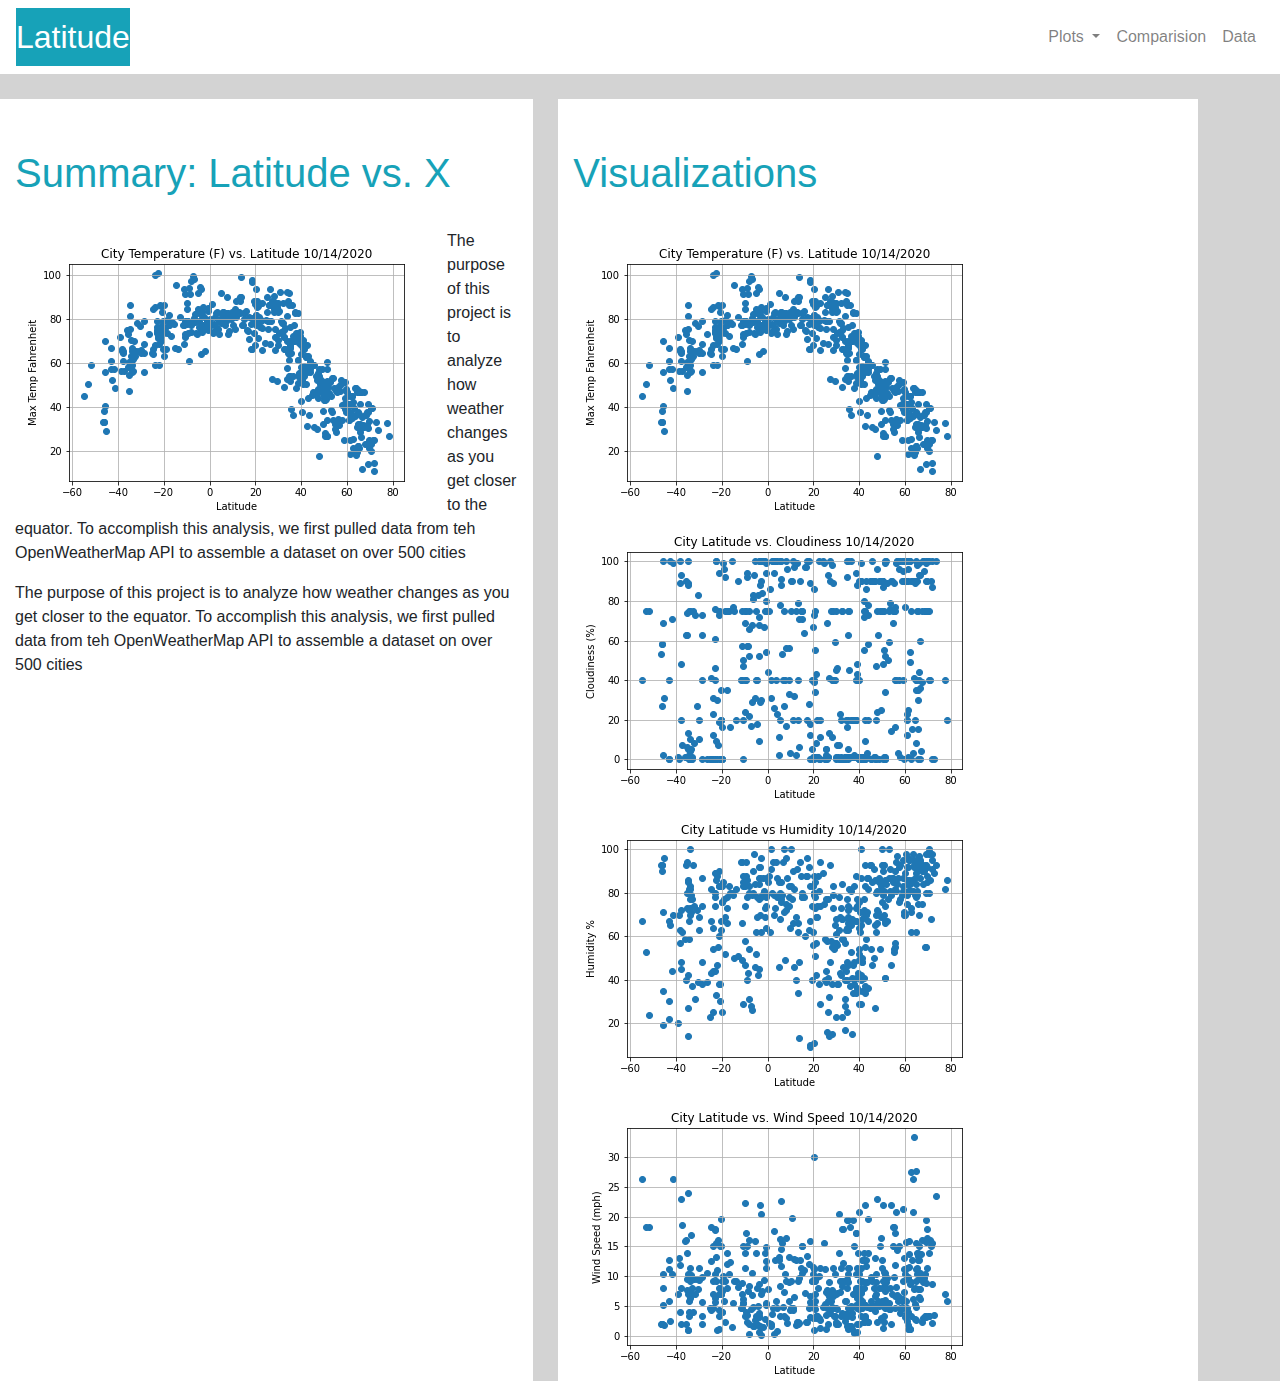
<file: index.html>
<!DOCTYPE html>
<html lang="en">

<head>
  <meta charset="UTF-8">
  <title>Web Challenge</title>
  <link rel="stylesheet" href="https://stackpath.bootstrapcdn.com/bootstrap/4.3.1/css/bootstrap.min.css" integrity="sha384-ggOyR0iXCbMQv3Xipma34MD+dH/1fQ784/j6cY/iJTQUOhcWr7x9JvoRxT2MZw1T" crossorigin="anonymous">
  <link rel="stylesheet" type="text/css" href="style.css">
</head>

<body>
  <nav class="navbar navbar-expand-lg navbar-light" id = "test999" >
    <a class="navbar-brand bg-info text-white" id = "test123" href="index.html">Latitude</a>
      <button  class="navbar-toggler border" type="button" data-toggle="collapse" data-target="#navbarSupportedContent" aria-controls="navbarSupportedContent" aria-expanded="false" aria-label="Toggle navigation">
        <span class="navbar-toggler-icon"></span>
      </button>

    <div class="collapse navbar-collapse" id="navbarSupportedContent">
      <ul class="navbar-nav ml-auto">
        <li class="nav-item dropdown">
          <a class="nav-link  pull-right dropdown-toggle" href="#" id="navbarDropdown" role="button" data-toggle="dropdown" aria-haspopup="true" aria-expanded="false">
            Plots
          </a>
          <div class="dropdown-menu " aria-labelledby="navbarDropdown">
             <a class="dropdown-item" href="MaxTemp.html">Max Temp</a>
             <a class="dropdown-item" href="humidity.html">Humidity</a>
             <a class="dropdown-item" href="cloudiness.html">Cloudiness</a>
             <a class="dropdown-item" href="windspeed.html">Windspeed</a>
           </div>
         </li>
        <li class="nav=item">
          <a class="nav-link" href="Comparison.html">Comparision</a>
        </li>
        <li class="nav-item">
          <a class="nav-link" href="data.html">Data</a>
        </li>
    
      
        
      </ul>
      <!--<ul class="navbar-nav mr-auto">
        <li class="nav-item active">
          <a class="nav-link" href="#">Comparision<span class="sr-only">(current)</span></a>
        </li> 
        <li class="nav-item">
          <a class="nav-link" href="#">Data</a>
        </li>
          <li class="nav-item dropdown">
           <a class="nav-link  pull-right dropdown-toggle" href="#" id="navbarDropdown" role="button" data-toggle="dropdown" aria-haspopup="true" aria-expanded="false">
             Plots
           </a>
           <div class="dropdown-menu " aria-labelledby="navbarDropdown">
              <a class="dropdown-item" href="#">Max Temp</a>
              <a class="dropdown-item" href="#">Humidity</a>
              <a class="dropdown-item" href="#">Cloudiness</a>
              <a class="dropdown-item" href="#">Windspeed</a>
            </div>
          </li>
        
      </ul>-->
     
    </div>
  </nav>
  <!--<nav id="sidebar" class="active">
    <h1>
      visualizations
    </h1>
    <ul class = "list-unstlyed components mb-5">
      <li class="active">
        <img src="../visualizations/Latitude vs. Temperature (F) .png" alt="..." href="#"></a> 
      </li>
    </ul>
  </nav> -->


 
  <div class="container-fluid">
    <!--Normally these medium columns go full wide on small screen sizes-->
    <div class="row">
      
        <div class="col-md-5 .d-md-flex leftbox " >
          <h1 id="header">
            Summary: Latitude vs. X
          </h1>
          <br>
          <a href="MaxTemp.html"><img class= "latx" src="WebVisualizations/visualizations/Latitude vs. Temperature (F) .png" alt="..." ></a>
          <p>The purpose of this project is to analyze how weather changes as you get closer to the equator. 
            To accomplish this analysis, 
            we first pulled data from teh OpenWeatherMap API to assemble a dataset on over 500 cities </p>
            <p>The purpose of this project is to analyze how weather changes as you get closer to the equator. 
              To accomplish this analysis, 
              we first pulled data from teh OpenWeatherMap API to assemble a dataset on over 500 cities </p>


        </div> 
      
        <div class="col-md-6 rightbox">
          <h1 id="header2">
              Visualizations
          </h1>
          <br>
          
          <a href="MaxTemp.html"> <img src="WebVisualizations/visualizations/Latitude vs. Temperature (F) .png" alt="..."  ></a>

        
                  
          <a href="cloudiness.html"> <img src="WebVisualizations/visualizations/Latitude vs. Cloudiness Plot.png" alt="..." ></a>
        
       

       
           <a href="humidity.html"> <img src="WebVisualizations/visualizations/Latitude vs. Humidity Plot.png" alt="..." ></a>
     
      
         <a href="windspeed.html"> <img src="WebVisualizations/visualizations/Latitude vs. Wind Speed Plot.png" alt="..." ></a>
       
        </div>
      
    </div>
  </div>


  <script src="https://code.jquery.com/jquery-3.3.1.slim.min.js" integrity="sha384-q8i/X+965DzO0rT7abK41JStQIAqVgRVzpbzo5smXKp4YfRvH+8abtTE1Pi6jizo" crossorigin="anonymous"></script>
  <script src="https://cdnjs.cloudflare.com/ajax/libs/popper.js/1.14.7/umd/popper.min.js" integrity="sha384-UO2eT0CpHqdSJQ6hJty5KVphtPhzWj9WO1clHTMGa3JDZwrnQq4sF86dIHNDz0W1" crossorigin="anonymous"></script>
  <script src="https://stackpath.bootstrapcdn.com/bootstrap/4.3.1/js/bootstrap.min.js" integrity="sha384-JjSmVgyd0p3pXB1rRibZUAYoIIy6OrQ6VrjIEaFf/nJGzIxFDsf4x0xIM+B07jRM" crossorigin="anonymous"></script>
</body>

</html>
</file>
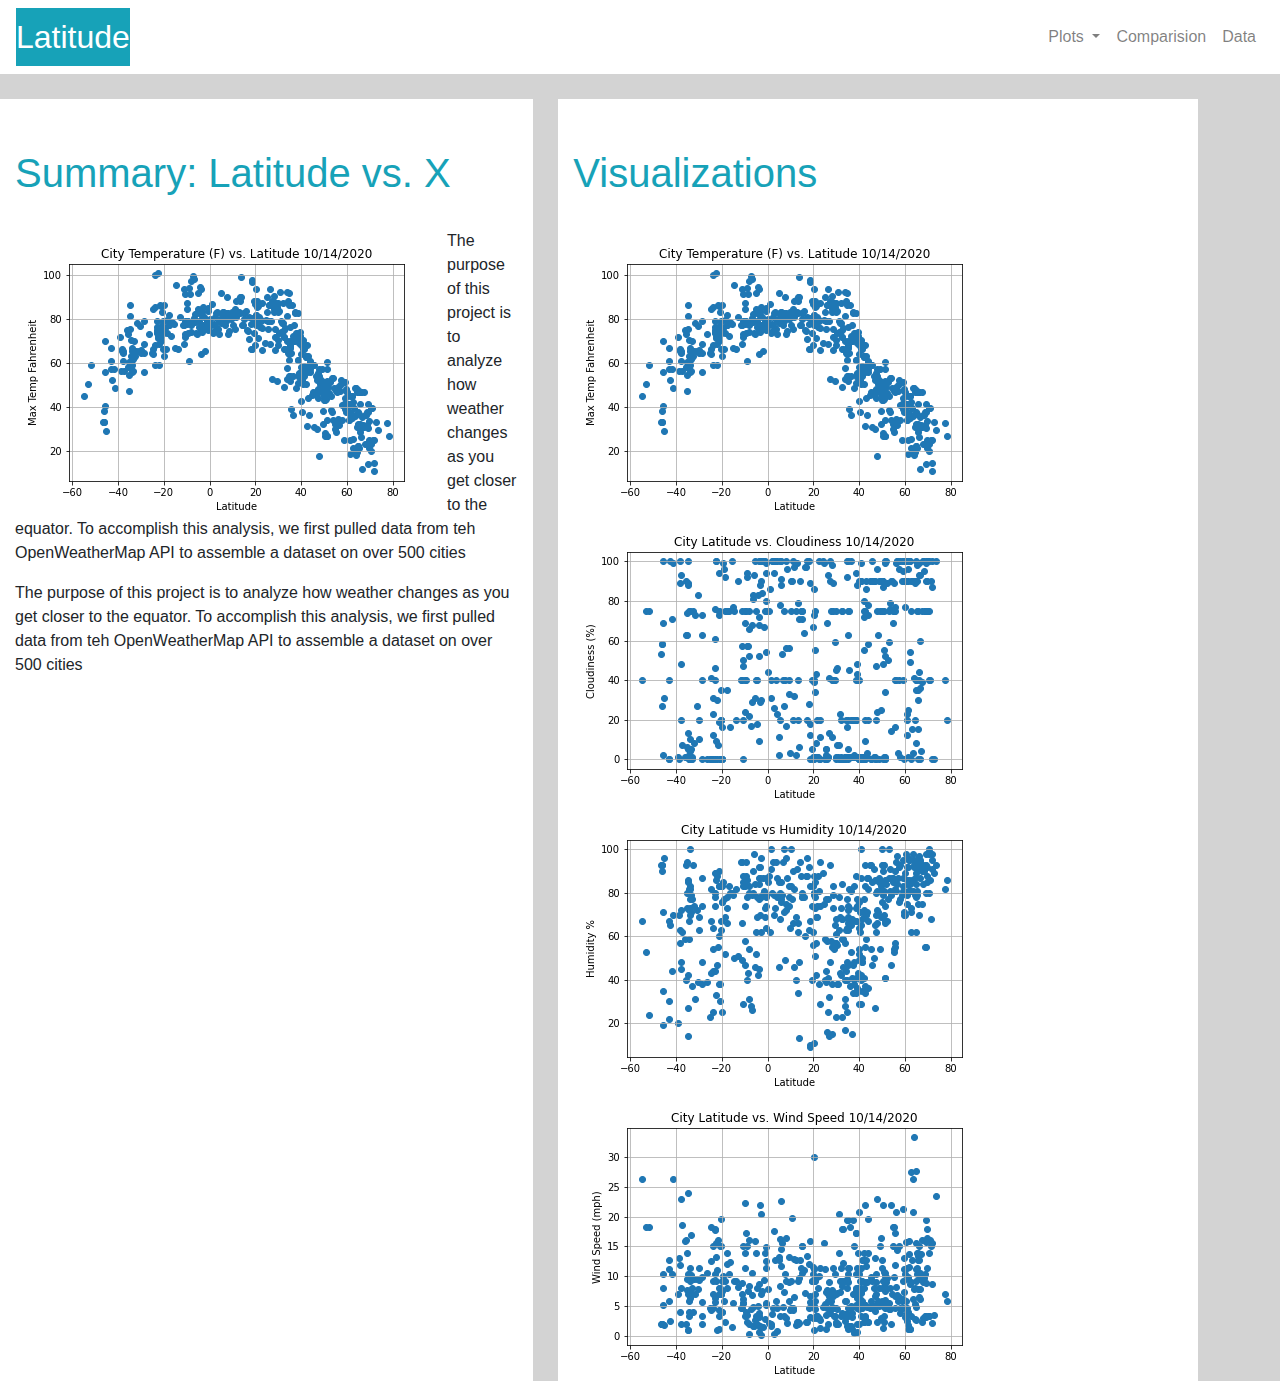
<file: WebVisualizations/assets/index.html>
<!DOCTYPE html>
<html lang="en">

<head>
  <meta charset="UTF-8">
  <title>Web Challenge</title>
  <link rel="stylesheet" href="https://stackpath.bootstrapcdn.com/bootstrap/4.3.1/css/bootstrap.min.css" integrity="sha384-ggOyR0iXCbMQv3Xipma34MD+dH/1fQ784/j6cY/iJTQUOhcWr7x9JvoRxT2MZw1T" crossorigin="anonymous">
  <link rel="stylesheet" type="text/css" href="style.css">
</head>

<body>
  <nav class="navbar navbar-expand-lg navbar-light" id = "test999" >
    <a class="navbar-brand bg-info text-white" id = "test123" href="index.html">Latitude</a>
      <button  class="navbar-toggler border" type="button" data-toggle="collapse" data-target="#navbarSupportedContent" aria-controls="navbarSupportedContent" aria-expanded="false" aria-label="Toggle navigation">
        <span class="navbar-toggler-icon"></span>
      </button>

    <div class="collapse navbar-collapse" id="navbarSupportedContent">
      <ul class="navbar-nav ml-auto">
        <li class="nav-item dropdown">
          <a class="nav-link  pull-right dropdown-toggle" href="#" id="navbarDropdown" role="button" data-toggle="dropdown" aria-haspopup="true" aria-expanded="false">
            Plots
          </a>
          <div class="dropdown-menu " aria-labelledby="navbarDropdown">
             <a class="dropdown-item" href="MaxTemp.html">Max Temp</a>
             <a class="dropdown-item" href="humidity.html">Humidity</a>
             <a class="dropdown-item" href="cloudiness.html">Cloudiness</a>
             <a class="dropdown-item" href="windspeed.html">Windspeed</a>
           </div>
         </li>
        <li class="nav=item">
          <a class="nav-link" href="Comparison.html">Comparision</a>
        </li>
        <li class="nav-item">
          <a class="nav-link" href="data.html">Data</a>
        </li>
    
      
        
      </ul>
      <!--<ul class="navbar-nav mr-auto">
        <li class="nav-item active">
          <a class="nav-link" href="#">Comparision<span class="sr-only">(current)</span></a>
        </li> 
        <li class="nav-item">
          <a class="nav-link" href="#">Data</a>
        </li>
          <li class="nav-item dropdown">
           <a class="nav-link  pull-right dropdown-toggle" href="#" id="navbarDropdown" role="button" data-toggle="dropdown" aria-haspopup="true" aria-expanded="false">
             Plots
           </a>
           <div class="dropdown-menu " aria-labelledby="navbarDropdown">
              <a class="dropdown-item" href="#">Max Temp</a>
              <a class="dropdown-item" href="#">Humidity</a>
              <a class="dropdown-item" href="#">Cloudiness</a>
              <a class="dropdown-item" href="#">Windspeed</a>
            </div>
          </li>
        
      </ul>-->
     
    </div>
  </nav>
  <!--<nav id="sidebar" class="active">
    <h1>
      visualizations
    </h1>
    <ul class = "list-unstlyed components mb-5">
      <li class="active">
        <img src="../visualizations/Latitude vs. Temperature (F) .png" alt="..." href="#"></a> 
      </li>
    </ul>
  </nav> -->


 
  <div class="container-fluid">
    <!--Normally these medium columns go full wide on small screen sizes-->
    <div class="row">
      
        <div class="col-md-5 .d-md-flex leftbox " >
          <h1 id="header">
            Summary: Latitude vs. X
          </h1>
          <br>
          <a href="MaxTemp.html"><img class= "latx" src="../visualizations/Latitude vs. Temperature (F) .png" alt="..." ></a>
          <p>The purpose of this project is to analyze how weather changes as you get closer to the equator. 
            To accomplish this analysis, 
            we first pulled data from teh OpenWeatherMap API to assemble a dataset on over 500 cities </p>
            <p>The purpose of this project is to analyze how weather changes as you get closer to the equator. 
              To accomplish this analysis, 
              we first pulled data from teh OpenWeatherMap API to assemble a dataset on over 500 cities </p>


        </div> 
      
        <div class="col-md-6 rightbox">
          <h1 id="header2">
              Visualizations
          </h1>
          <br>
          
          <a href="MaxTemp.html"> <img src="../visualizations/Latitude vs. Temperature (F) .png" alt="..."  ></a>

        
                  
          <a href="cloudiness.html"> <img src="../visualizations/Latitude vs. Cloudiness Plot.png" alt="..." ></a>
        
       

       
           <a href="humidity.html"> <img src="../visualizations/Latitude vs. Humidity Plot.png" alt="..." ></a>
     
      
         <a href="windspeed.html"> <img src="../visualizations/Latitude vs. Wind Speed Plot.png" alt="..." ></a>
       
        </div>
      
    </div>
  </div>


  <script src="https://code.jquery.com/jquery-3.3.1.slim.min.js" integrity="sha384-q8i/X+965DzO0rT7abK41JStQIAqVgRVzpbzo5smXKp4YfRvH+8abtTE1Pi6jizo" crossorigin="anonymous"></script>
  <script src="https://cdnjs.cloudflare.com/ajax/libs/popper.js/1.14.7/umd/popper.min.js" integrity="sha384-UO2eT0CpHqdSJQ6hJty5KVphtPhzWj9WO1clHTMGa3JDZwrnQq4sF86dIHNDz0W1" crossorigin="anonymous"></script>
  <script src="https://stackpath.bootstrapcdn.com/bootstrap/4.3.1/js/bootstrap.min.js" integrity="sha384-JjSmVgyd0p3pXB1rRibZUAYoIIy6OrQ6VrjIEaFf/nJGzIxFDsf4x0xIM+B07jRM" crossorigin="anonymous"></script>
</body>

</html>
</file>
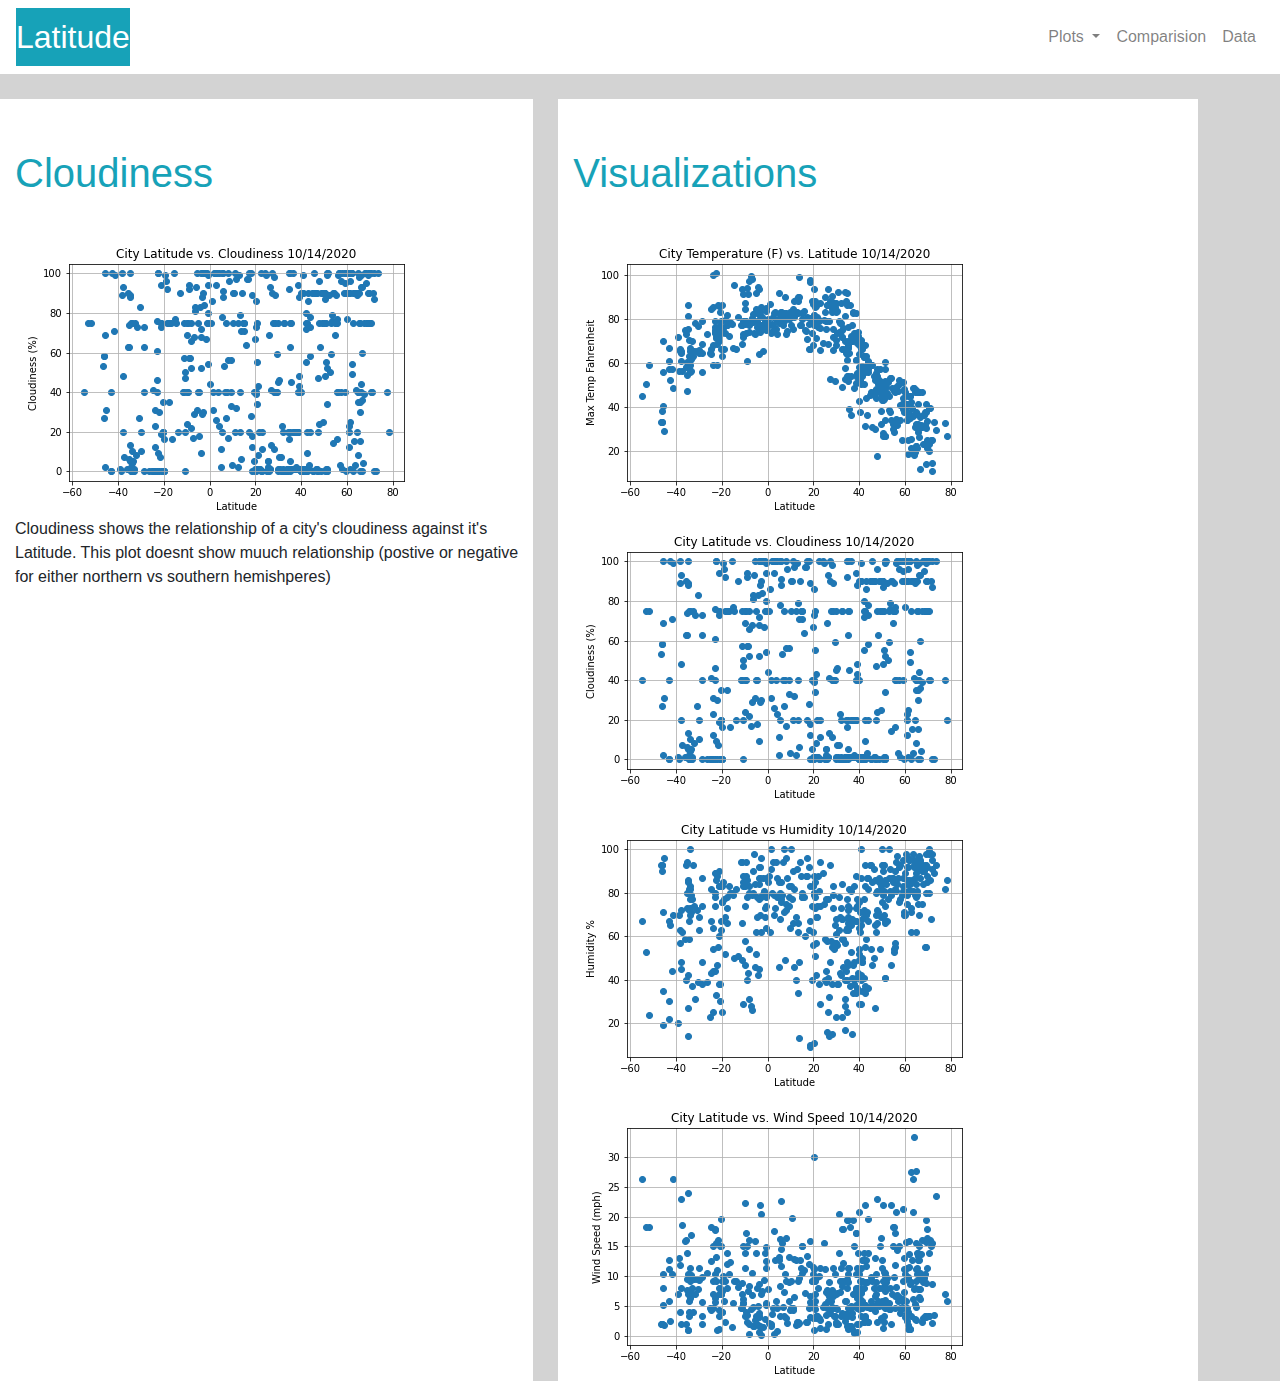
<file: cloudiness.html>
<!DOCTYPE html>
<html lang="en">

    <head>
        <meta charset="UTF-8">
        <title>Web Challenge</title>
        <link rel="stylesheet" href="https://stackpath.bootstrapcdn.com/bootstrap/4.3.1/css/bootstrap.min.css" integrity="sha384-ggOyR0iXCbMQv3Xipma34MD+dH/1fQ784/j6cY/iJTQUOhcWr7x9JvoRxT2MZw1T" crossorigin="anonymous">
        <link rel="stylesheet" type="text/css" href="style.css">
    </head>

    <body>
        <nav class="navbar navbar-expand-lg navbar-light" id = "test999" >
            <a class="navbar-brand bg-info text-white" id = "test123" href="index.html">Latitude</a>
            <button class="navbar-toggler border" type="button" data-toggle="collapse" data-target="#navbarSupportedContent" aria-controls="navbarSupportedContent" aria-expanded="false" aria-label="Toggle navigation">
                <span class="navbar-toggler-icon"></span>
            </button>

            <div class="collapse navbar-collapse" id="navbarSupportedContent">
                <ul class="navbar-nav ml-auto">
                    <li class="nav-item dropdown">
                        <a class="nav-link  pull-right dropdown-toggle" href="#" id="navbarDropdown" role="button" data-toggle="dropdown" aria-haspopup="true" aria-expanded="false">
                            Plots
                        </a>
                        <div class="dropdown-menu" aria-labelledby="navbarDropdown">
                            <a class="dropdown-item" href="MaxTemp.html">Max Temp</a>
                            <a class="dropdown-item" href="humidity.html">Humidity</a>
                            <a class="dropdown-item" href="cloudiness.html">Cloudiness</a>
                            <a class="dropdown-item" href="windspeed.html">Windspeed</a>
                        </div>
                    </li>
                    <li class="nav=item">
                        <a class="nav-link" href="Comparison.html">Comparision</a>
                    </li>
                    <li class="nav-item">
                        <a class="nav-link" href="data.html">Data</a>
                    </li>
    
      
        
                </ul>
     
            </div>
        </nav>
        <div class="container-fluid">
            <!--Normally these medium columns go full wide on small screen sizes-->
            <div class="row">
              
                <div class="col-md-5 .d-md-flex leftbox " >
                  <h1 id="header">
                    Cloudiness
                  </h1>
                  <br>
                  <a href="cloudiness.html"><img class= "latx" src="WebVisualizations/visualizations/Latitude vs. Cloudiness Plot.png" alt="..." ></a>
                  <p>Cloudiness shows the relationship of a city's cloudiness against it's Latitude. 
                      This plot doesnt show muuch relationship (postive or negative for either northern vs southern hemishperes) </p>
                </div> 
      
                <div class="col-md-6 rightbox">
                  <h1 id="header2">
                      Visualizations
                  </h1>
                  <br>
                  
                  <a href="MaxTemp.html"> <img src="WebVisualizations/visualizations/Latitude vs. Temperature (F) .png" alt="..."  ></a>
                  
        
                  
                  <a href="cloudiness.html"> <img src="WebVisualizations/visualizations/Latitude vs. Cloudiness Plot.png" alt="..." ></a>
                
               
       
               
                   <a href="humidity.html"> <img src="WebVisualizations/visualizations/Latitude vs. Humidity Plot.png" alt="..." ></a>
             
              
                 <a href="windspeed.html"> <img src="WebVisualizations/visualizations/Latitude vs. Wind Speed Plot.png"  alt="..." ></a>
               
                </div>
              
            </div>
          </div>

        <script src="https://code.jquery.com/jquery-3.3.1.slim.min.js" integrity="sha384-q8i/X+965DzO0rT7abK41JStQIAqVgRVzpbzo5smXKp4YfRvH+8abtTE1Pi6jizo" crossorigin="anonymous"></script>
        <script src="https://cdnjs.cloudflare.com/ajax/libs/popper.js/1.14.7/umd/popper.min.js" integrity="sha384-UO2eT0CpHqdSJQ6hJty5KVphtPhzWj9WO1clHTMGa3JDZwrnQq4sF86dIHNDz0W1" crossorigin="anonymous"></script>
        <script src="https://stackpath.bootstrapcdn.com/bootstrap/4.3.1/js/bootstrap.min.js" integrity="sha384-JjSmVgyd0p3pXB1rRibZUAYoIIy6OrQ6VrjIEaFf/nJGzIxFDsf4x0xIM+B07jRM" crossorigin="anonymous"></script>
    

    </body>
</html>
</file>
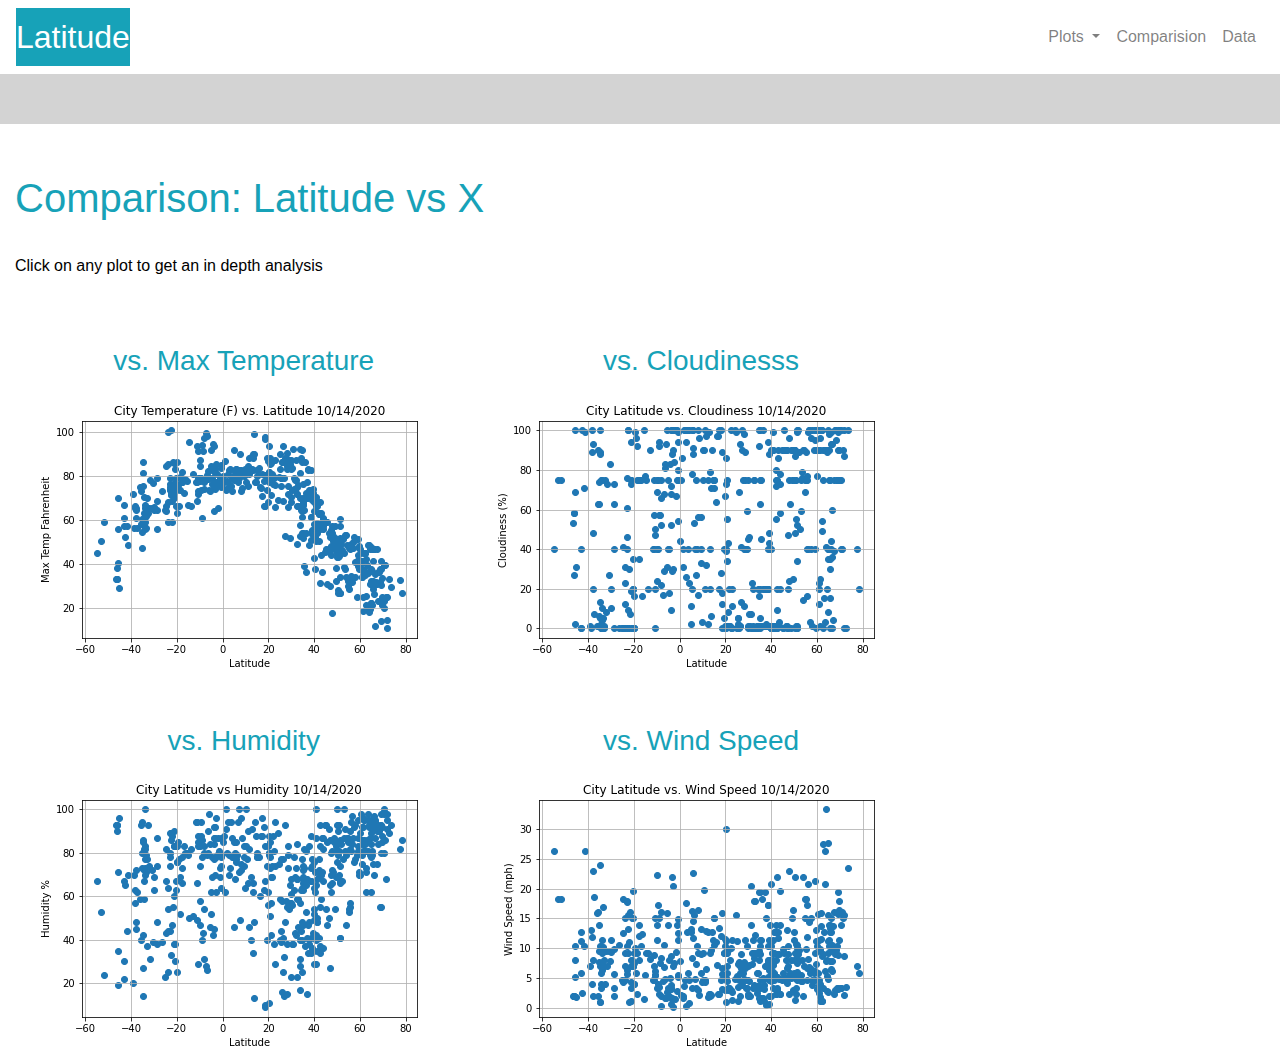
<file: Comparison.html>
<!DOCTYPE html>
<html lang="en">

<head>
  <meta charset="UTF-8">
  <title>Web Challenge</title>
  <link rel="stylesheet" href="https://stackpath.bootstrapcdn.com/bootstrap/4.3.1/css/bootstrap.min.css" integrity="sha384-ggOyR0iXCbMQv3Xipma34MD+dH/1fQ784/j6cY/iJTQUOhcWr7x9JvoRxT2MZw1T" crossorigin="anonymous">
  <link rel="stylesheet" type="text/css" href="style.css">
</head>

<body>
  <nav class="navbar navbar-expand-lg navbar-light" id = "test999" >
    <a class="navbar-brand bg-info text-white" id = "test123" href="index.html">Latitude</a>
      <button class="navbar-toggler border" type="button" data-toggle="collapse" data-target="#navbarSupportedContent" aria-controls="navbarSupportedContent" aria-expanded="false" aria-label="Toggle navigation">
        <span class="navbar-toggler-icon"></span>
      </button>

    <div class="collapse navbar-collapse" id="navbarSupportedContent">
      <ul class="navbar-nav ml-auto">
        <li class="nav-item dropdown">
          <a class="nav-link  pull-right dropdown-toggle" href="#" id="navbarDropdown" role="button" data-toggle="dropdown" aria-haspopup="true" aria-expanded="false">
            Plots
          </a>
          <div class="dropdown-menu " aria-labelledby="navbarDropdown">
             <a class="dropdown-item" href="MaxTemp.html">Max Temp</a>
             <a class="dropdown-item" href="humidity.html">Humidity</a>
             <a class="dropdown-item" href="cloudiness.html">Cloudiness</a>
             <a class="dropdown-item" href="windspeed.html">Windspeed</a>
           </div>
         </li>
        <li class="nav=item">
          <a class="nav-link" href="Comparison.html">Comparision</a>
        </li>
        <li class="nav-item">
            <a class="nav-link" href="data.html">Data</a>
        </li>
      </ul>
    </div>
  </nav>



 
   <div class="container-fluid comparison">
        <div class="row">
      
            <div class="col-md-11" >
                <h1 id="header">
                    Comparison: Latitude vs X
                </h1>
                <br>
                <p id = "note">Click on any plot to get an in depth analysis</p>
                <div class = "x7up">
                <div class="imgtest" >   
                    <a><h3>vs. Max Temperature</h3></a>
                    
                    <a href="MaxTemp.html">  <img  src="WebVisualizations/visualizations/Latitude vs. Temperature (F) .png"  alt="..." ></a> 
                     
                </div>
                <div class="imgtest" > 
                     <a><h3>vs. Cloudinesss</h3></a>
                    
                    <a href="cloudiness.html"> <img src="WebVisualizations/visualizations/Latitude vs. Cloudiness Plot.png" alt="..." ></a>
                </div>
                  
                <div class="imgtest" >     
                   <a><h3>vs. Humidity</h3></a> 
                    
                    <a href="humidity.html"> <img  src="WebVisualizations/visualizations/Latitude vs. Humidity Plot.png" alt="..." ></a>
                </div>
                <div class="imgtest"  >    
                    <a><h3>vs. Wind Speed</h3></a> 
                    <a href="windspeed.html"><img  src="WebVisualizations/visualizations/Latitude vs. Wind Speed Plot.png" alt="..." ></a>
                </div>
              </div>

            </div> 
        </div>
    </div> 





  <script src="https://code.jquery.com/jquery-3.3.1.slim.min.js" integrity="sha384-q8i/X+965DzO0rT7abK41JStQIAqVgRVzpbzo5smXKp4YfRvH+8abtTE1Pi6jizo" crossorigin="anonymous"></script>
  <script src="https://cdnjs.cloudflare.com/ajax/libs/popper.js/1.14.7/umd/popper.min.js" integrity="sha384-UO2eT0CpHqdSJQ6hJty5KVphtPhzWj9WO1clHTMGa3JDZwrnQq4sF86dIHNDz0W1" crossorigin="anonymous"></script>
  <script src="https://stackpath.bootstrapcdn.com/bootstrap/4.3.1/js/bootstrap.min.js" integrity="sha384-JjSmVgyd0p3pXB1rRibZUAYoIIy6OrQ6VrjIEaFf/nJGzIxFDsf4x0xIM+B07jRM" crossorigin="anonymous"></script>
</body>

</html>
</file>
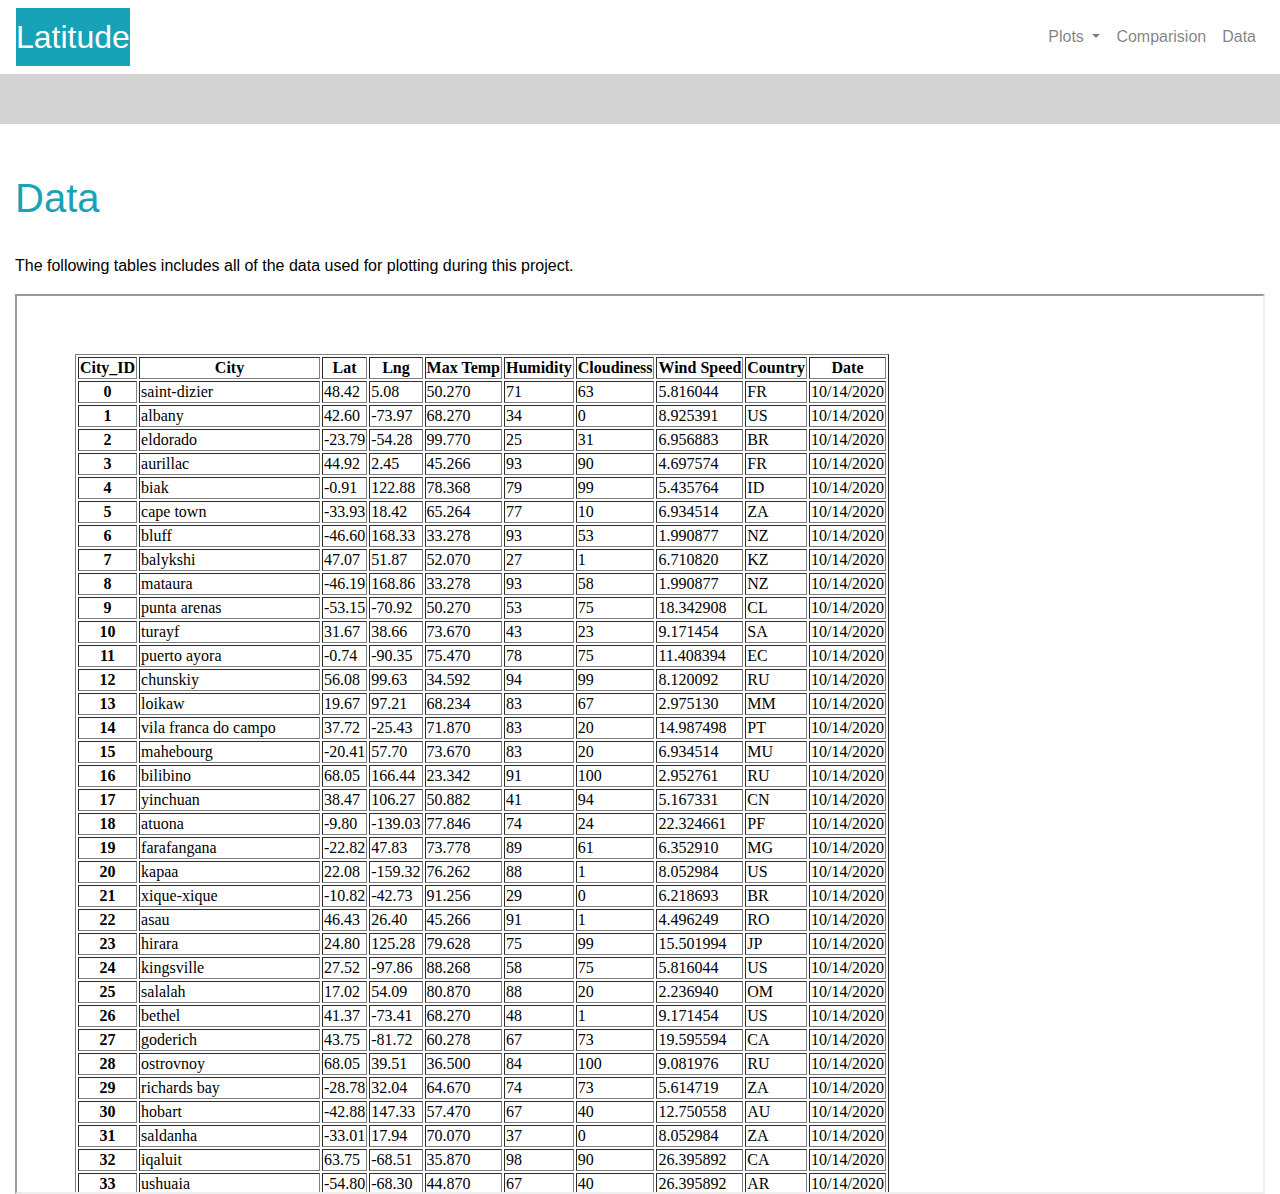
<file: data.html>
<!DOCTYPE html>
<html lang="en">

<head>
  <meta charset="UTF-8">
  <title>Web Challenge</title>
  <link rel="stylesheet" href="https://stackpath.bootstrapcdn.com/bootstrap/4.3.1/css/bootstrap.min.css" integrity="sha384-ggOyR0iXCbMQv3Xipma34MD+dH/1fQ784/j6cY/iJTQUOhcWr7x9JvoRxT2MZw1T" crossorigin="anonymous">
  <link rel="stylesheet" type="text/css" href="style.css">
</head>

<body>
  <nav class="navbar navbar-expand-lg navbar-light" id = "test999" >
    <a class="navbar-brand bg-info text-white" id = "test123" href="index.html">Latitude</a>
      <button class="navbar-toggler border" type="button" data-toggle="collapse" data-target="#navbarSupportedContent" aria-controls="navbarSupportedContent" aria-expanded="false" aria-label="Toggle navigation">
        <span class="navbar-toggler-icon"></span>
      </button>

    <div class="collapse navbar-collapse" id="navbarSupportedContent">
      <ul class="navbar-nav ml-auto">
        <li class="nav-item dropdown">
          <a class="nav-link  pull-right dropdown-toggle" href="#" id="navbarDropdown" role="button" data-toggle="dropdown" aria-haspopup="true" aria-expanded="false">
            Plots
          </a>
          <div class="dropdown-menu " aria-labelledby="navbarDropdown">
             <a class="dropdown-item" href="MaxTemp.html">Max Temp</a>
             <a class="dropdown-item" href="humidity.html">Humidity</a>
             <a class="dropdown-item" href="cloudiness.html">Cloudiness</a>
             <a class="dropdown-item" href="windspeed.html">Windspeed</a>
           </div>
         </li>
        <li class="nav=item">
          <a class="nav-link" href="Comparison.html">Comparision</a>
        </li>
        <li class="nav-item">
          <a class="nav-link" href="data.html">Data</a>
        </li>
      </ul>
    </div>
  </nav>



 
    <!-- <div class="container-fluid comparison data">
        <div class="row">
      
            <div class="col-md-10 " >
                <h1 id="header">
                    Data
                </h1>
                <br>
                <p id = "note">The following tables includes all of the data used for plotting during this project.</p>
                <div class="iframe" > 
                   
                   <iframe class="table table-striped" src="../Resources/WeatherPy_test.html" title="Weather Data"></iframe>
                 
                </div>
                
            </div> 
        </div>
    </div> -->

      <div class="container-fluid comparison data">
        
           
                <h1 id="header">
                    Data
                </h1>
                <br>
                <p id = "note">The following tables includes all of the data used for plotting during this project.</p>
                <div class="iframe" > 
                   
                     <iframe  src="WebVisualizations/Resources/WeatherPy_test.html"title="Weather Data"> </iframe> 
                  
                  
                   
                 
                </div>
                
             
        
    </div> 






    <script src="https://code.jquery.com/jquery-3.3.1.slim.min.js" integrity="sha384-q8i/X+965DzO0rT7abK41JStQIAqVgRVzpbzo5smXKp4YfRvH+8abtTE1Pi6jizo" crossorigin="anonymous"></script>
    <script src="https://cdnjs.cloudflare.com/ajax/libs/popper.js/1.14.7/umd/popper.min.js" integrity="sha384-UO2eT0CpHqdSJQ6hJty5KVphtPhzWj9WO1clHTMGa3JDZwrnQq4sF86dIHNDz0W1" crossorigin="anonymous"></script>
    <script src="https://stackpath.bootstrapcdn.com/bootstrap/4.3.1/js/bootstrap.min.js" integrity="sha384-JjSmVgyd0p3pXB1rRibZUAYoIIy6OrQ6VrjIEaFf/nJGzIxFDsf4x0xIM+B07jRM" crossorigin="anonymous"></script>
  </body>

</html>
</file>
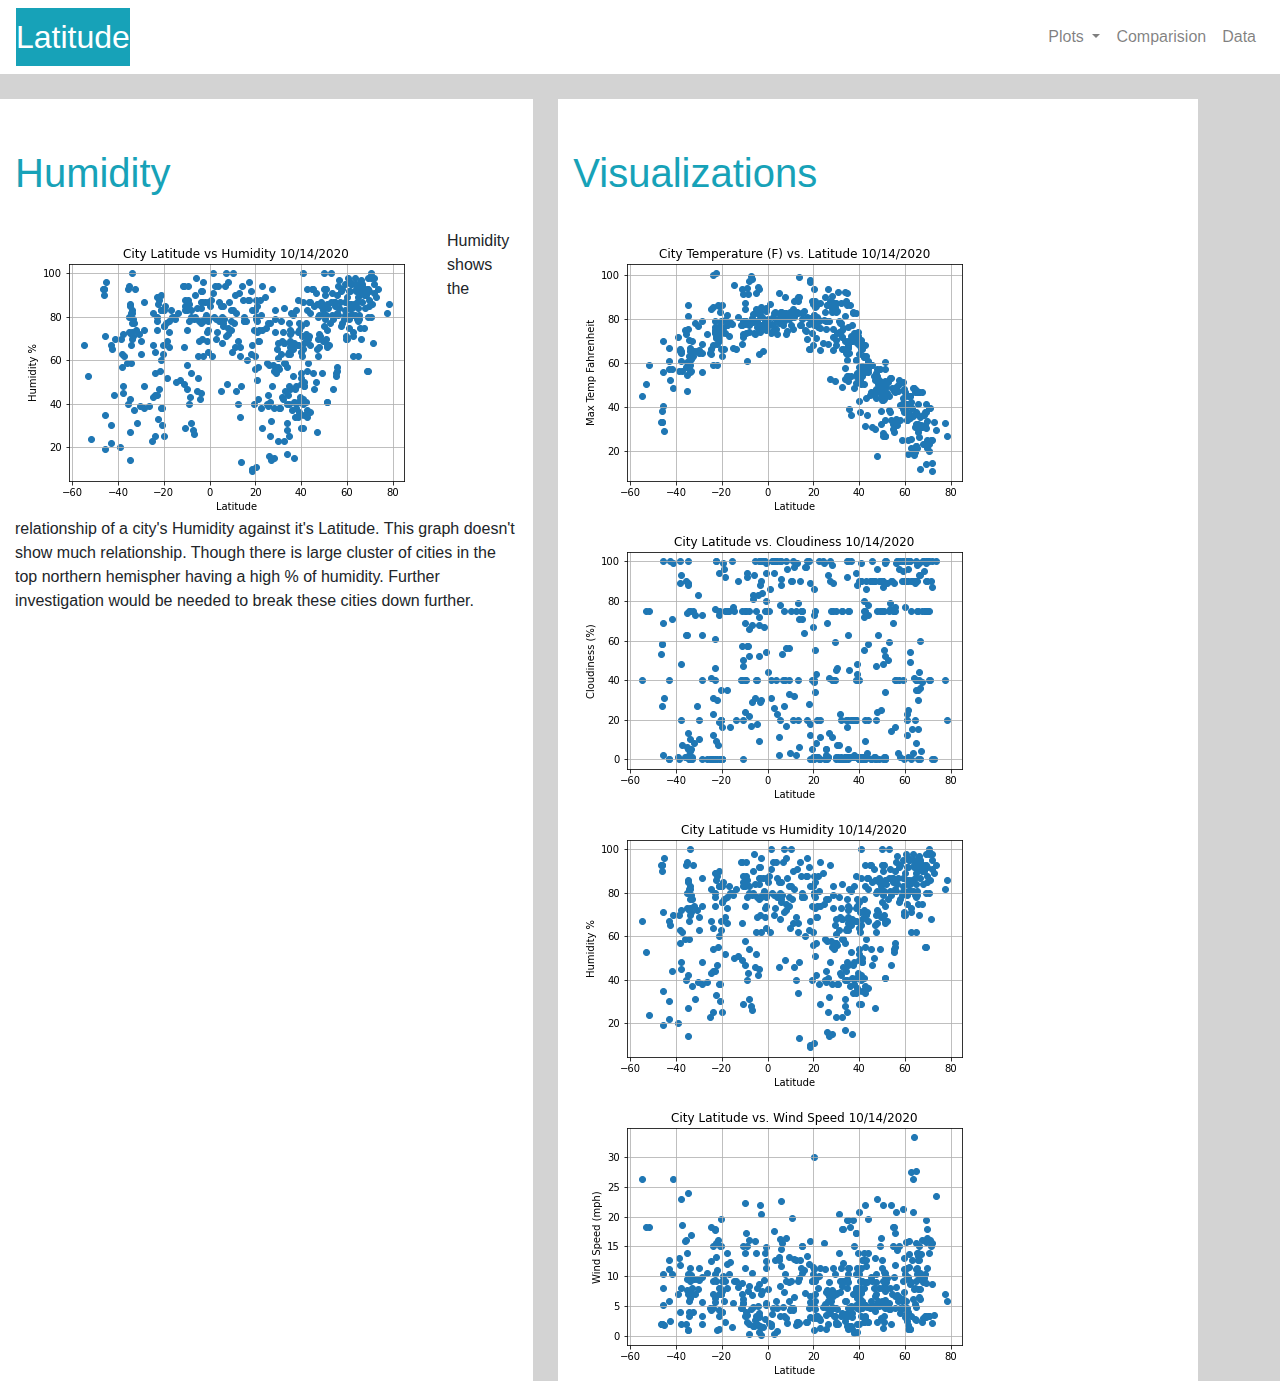
<file: humidity.html>
<!DOCTYPE html>
<html lang="en">

    <head>
        <meta charset="UTF-8">
        <title>Web Challenge</title>
        <link rel="stylesheet" href="https://stackpath.bootstrapcdn.com/bootstrap/4.3.1/css/bootstrap.min.css" integrity="sha384-ggOyR0iXCbMQv3Xipma34MD+dH/1fQ784/j6cY/iJTQUOhcWr7x9JvoRxT2MZw1T" crossorigin="anonymous">
        <link rel="stylesheet" type="text/css" href="style.css">
    </head>

    <body>
        <nav class="navbar navbar-expand-lg navbar-light" id = "test999" >
            <a class="navbar-brand bg-info text-white" id = "test123" href="index.html">Latitude</a>
            <button class="navbar-toggler border" type="button" data-toggle="collapse" data-target="#navbarSupportedContent" aria-controls="navbarSupportedContent" aria-expanded="false" aria-label="Toggle navigation">
                <span class="navbar-toggler-icon"></span>
            </button>

            <div class="collapse navbar-collapse" id="navbarSupportedContent">
                <ul class="navbar-nav ml-auto">
                    <li class="nav-item dropdown">
                        <a class="nav-link  pull-right dropdown-toggle" href="#" id="navbarDropdown" role="button" data-toggle="dropdown" aria-haspopup="true" aria-expanded="false">
                            Plots
                        </a>
                        <div class="dropdown-menu" aria-labelledby="navbarDropdown">
                            <a class="dropdown-item" href="MaxTemp.html">Max Temp</a>
                            <a class="dropdown-item" href="humidity.html">Humidity</a>
                            <a class="dropdown-item" href="cloudiness.html">Cloudiness</a>
                            <a class="dropdown-item" href="windspeed.html">Windspeed</a>
                        </div>
                    </li>
                    <li class="nav=item">
                        <a class="nav-link" href="Comparison.html">Comparision</a>
                    </li>
                    <li class="nav-item">
                        <a class="nav-link" href="data.html">Data</a>
                    </li>
    
      
        
                </ul>
     
            </div>
        </nav>
        <div class="container-fluid">
            <!--Normally these medium columns go full wide on small screen sizes-->
            <div class="row">
              
                <div class="col-lg-5 col-md-5 .d-md-flex leftbox " >
                  <h1 id="header">
                    Humidity
                  </h1>
                  <br>
                  <a href="humidity.html"><img class= "latx" src="WebVisualizations/visualizations/Latitude vs. Humidity Plot.png" alt="..." ></a>
                  <p>Humidity shows the relationship of a city's Humidity against it's Latitude. 
                      This graph doesn't show much relationship. Though there is large cluster of cities in the top northern hemispher having a high % of humidity.
                    Further investigation would be needed to break these cities down further. </p>
                </div> 
      
                <div class="col-lg-6 col-md-6 rightbox">
                  <h1 id="header2">
                      Visualizations
                  </h1>
                  <br>
                  
                  <a href="MaxTemp.html"> <img src="WebVisualizations/visualizations/Latitude vs. Temperature (F) .png" alt="..."  ></a>
                  
        
                  
                  <a href="cloudiness.html"> <img src="WebVisualizations/visualizations/Latitude vs. Cloudiness Plot.png" alt="..." ></a>
                
               
       
               
                   <a href="humidity.html"> <img src="WebVisualizations/visualizations/Latitude vs. Humidity Plot.png" alt="..." ></a>
             
              
                 <a href="windspeed.html"> <img src="WebVisualizations/visualizations/Latitude vs. Wind Speed Plot.png"  alt="..." ></a>
               
                </div>
              
            </div>
          </div>

        <script src="https://code.jquery.com/jquery-3.3.1.slim.min.js" integrity="sha384-q8i/X+965DzO0rT7abK41JStQIAqVgRVzpbzo5smXKp4YfRvH+8abtTE1Pi6jizo" crossorigin="anonymous"></script>
        <script src="https://cdnjs.cloudflare.com/ajax/libs/popper.js/1.14.7/umd/popper.min.js" integrity="sha384-UO2eT0CpHqdSJQ6hJty5KVphtPhzWj9WO1clHTMGa3JDZwrnQq4sF86dIHNDz0W1" crossorigin="anonymous"></script>
        <script src="https://stackpath.bootstrapcdn.com/bootstrap/4.3.1/js/bootstrap.min.js" integrity="sha384-JjSmVgyd0p3pXB1rRibZUAYoIIy6OrQ6VrjIEaFf/nJGzIxFDsf4x0xIM+B07jRM" crossorigin="anonymous"></script>
    

    </body>
</html>
</file>
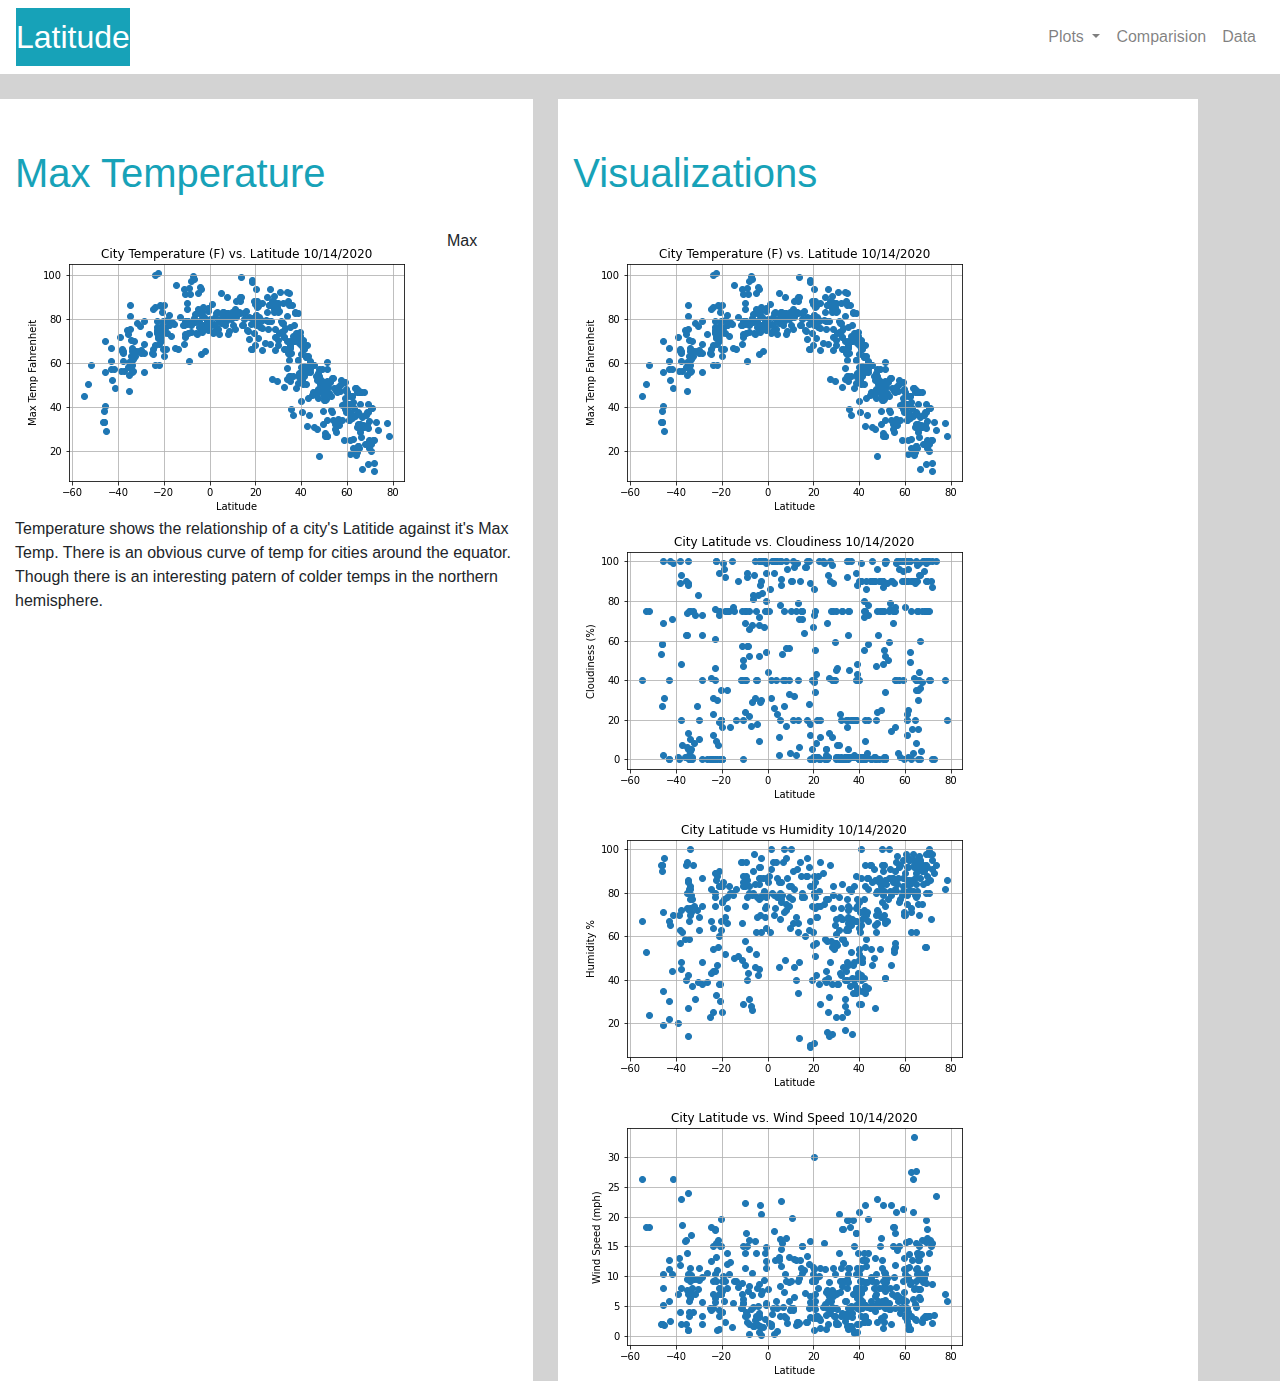
<file: MaxTemp.html>
<!DOCTYPE html>
<html lang="en">

    <head>
        <meta charset="UTF-8">
        <title>Web Challenge</title>
        <link rel="stylesheet" href="https://stackpath.bootstrapcdn.com/bootstrap/4.3.1/css/bootstrap.min.css" integrity="sha384-ggOyR0iXCbMQv3Xipma34MD+dH/1fQ784/j6cY/iJTQUOhcWr7x9JvoRxT2MZw1T" crossorigin="anonymous">
        <link rel="stylesheet" type="text/css" href="style.css">
    </head>

    <body>
        <nav class="navbar navbar-expand-lg navbar-light" id = "test999" >
            <a class="navbar-brand bg-info text-white" id = "test123" href="index.html">Latitude</a>
            <button class="navbar-toggler border" type="button" data-toggle="collapse" data-target="#navbarSupportedContent" aria-controls="navbarSupportedContent" aria-expanded="false" aria-label="Toggle navigation">
                <span class="navbar-toggler-icon"></span>
            </button>

            <div class="collapse navbar-collapse" id="navbarSupportedContent">
                <ul class="navbar-nav ml-auto">
                    <li class="nav-item dropdown">
                        <a class="nav-link  pull-right dropdown-toggle" href="#" id="navbarDropdown" role="button" data-toggle="dropdown" aria-haspopup="true" aria-expanded="false">
                            Plots
                        </a>
                        <div class="dropdown-menu" aria-labelledby="navbarDropdown">
                            <a class="dropdown-item" href="MaxTemp.html">Max Temp</a>
                            <a class="dropdown-item" href="humidity.html">Humidity</a>
                            <a class="dropdown-item" href="cloudiness.html">Cloudiness</a>
                            <a class="dropdown-item" href="windspeed.html">Windspeed</a>
                        </div>
                    </li>
                    <li class="nav=item">
                        <a class="nav-link" href="Comparison.html">Comparision</a>
                    </li>
                    <li class="nav-item">
                        <a class="nav-link" href="data.html">Data</a>
                    </li>
    
      
        
                </ul>
     
            </div>
        </nav>
        <div class="container-fluid">
            <!--Normally these medium columns go full wide on small screen sizes-->
            <div class="row">
              
                <div class="col-md-5  col-lg-5 .d-md-flex leftbox " >
                  <h1 id="header">
                    Max Temperature
                  </h1>
                  <br>
                  <a href="MaxTemp.html"><img class= "latx" src="WebVisualizations/visualizations/Latitude vs. Temperature (F) .png" alt="..." ></a>
                  <p>Max Temperature shows the relationship of a city's Latitide against it's Max Temp. 
                    There is an obvious curve of temp for cities around the equator. 
                    Though there is an interesting patern of colder temps in the northern hemisphere. </p>
                </div> 
      
                <div class="col-md-6 col-lg-6 rightbox">
                  <h1 id="header2">
                      Visualizations
                  </h1>
                  <br>
                  
                  <a href="MaxTemp.html"> <img src="WebVisualizations/visualizations/Latitude vs. Temperature (F) .png" alt="..."  ></a>
                  
        
                  
                  <a href="cloudiness.html"> <img src="WebVisualizations/visualizations/Latitude vs. Cloudiness Plot.png" alt="..." ></a>
                
               
       
               
                   <a href="humidity.html"> <img src="WebVisualizations/visualizations/Latitude vs. Humidity Plot.png"alt="..." ></a>
             
              
                 <a href="windspeed.html"> <img src="WebVisualizations/visualizations/Latitude vs. Wind Speed Plot.png"  alt="..." ></a>
               
                </div>
              
            </div>
          </div>

        <script src="https://code.jquery.com/jquery-3.3.1.slim.min.js" integrity="sha384-q8i/X+965DzO0rT7abK41JStQIAqVgRVzpbzo5smXKp4YfRvH+8abtTE1Pi6jizo" crossorigin="anonymous"></script>
        <script src="https://cdnjs.cloudflare.com/ajax/libs/popper.js/1.14.7/umd/popper.min.js" integrity="sha384-UO2eT0CpHqdSJQ6hJty5KVphtPhzWj9WO1clHTMGa3JDZwrnQq4sF86dIHNDz0W1" crossorigin="anonymous"></script>
        <script src="https://stackpath.bootstrapcdn.com/bootstrap/4.3.1/js/bootstrap.min.js" integrity="sha384-JjSmVgyd0p3pXB1rRibZUAYoIIy6OrQ6VrjIEaFf/nJGzIxFDsf4x0xIM+B07jRM" crossorigin="anonymous"></script>
    

    </body>
</html>
</file>
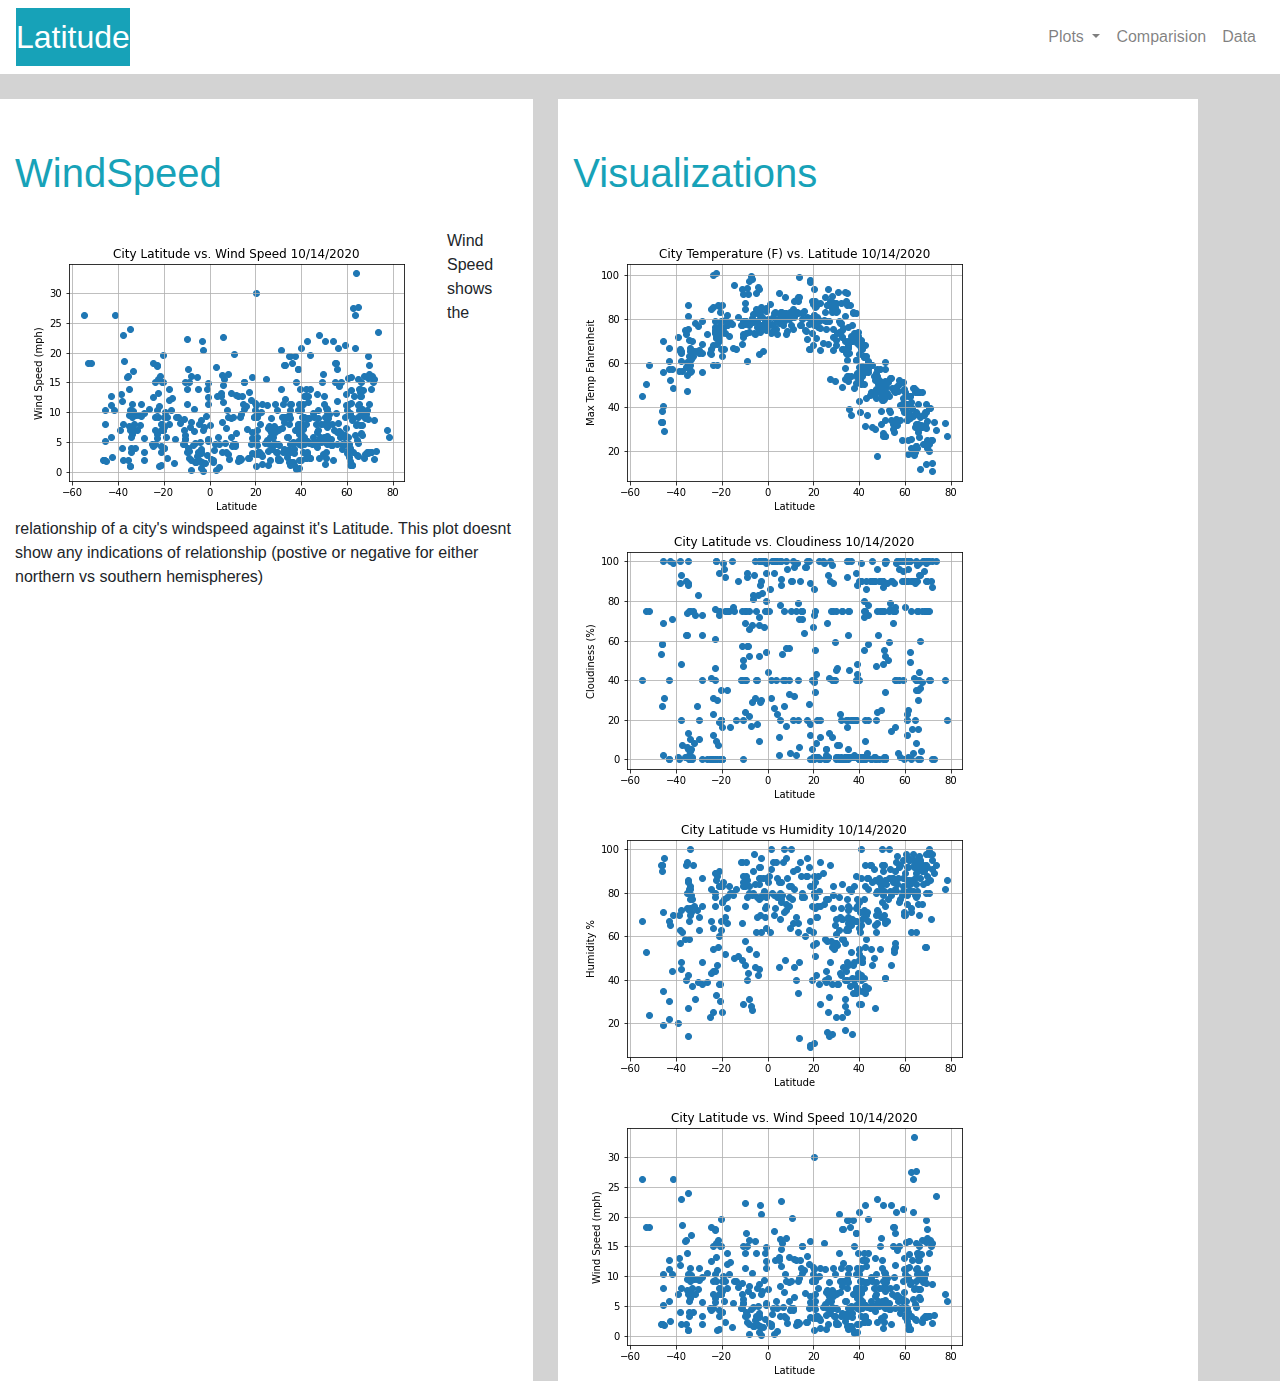
<file: windspeed.html>
<!DOCTYPE html>
<html lang="en">

    <head>
        <meta charset="UTF-8">
        <title>Web Challenge</title>
        <link rel="stylesheet" href="https://stackpath.bootstrapcdn.com/bootstrap/4.3.1/css/bootstrap.min.css" integrity="sha384-ggOyR0iXCbMQv3Xipma34MD+dH/1fQ784/j6cY/iJTQUOhcWr7x9JvoRxT2MZw1T" crossorigin="anonymous">
        <link rel="stylesheet" type="text/css" href="style.css">
    </head>

    <body>
        <nav class="navbar navbar-expand-lg navbar-light" id = "test999" >
            <a class="navbar-brand bg-info text-white" id = "test123" href="index.html">Latitude</a>
            <button class="navbar-toggler border" type="button" data-toggle="collapse" data-target="#navbarSupportedContent" aria-controls="navbarSupportedContent" aria-expanded="false" aria-label="Toggle navigation">
                <span class="navbar-toggler-icon"></span>
            </button>

            <div class="collapse navbar-collapse" id="navbarSupportedContent">
                <ul class="navbar-nav ml-auto">
                    <li class="nav-item dropdown">
                        <a class="nav-link  pull-right dropdown-toggle" href="#" id="navbarDropdown" role="button" data-toggle="dropdown" aria-haspopup="true" aria-expanded="false">
                            Plots
                        </a>
                        <div class="dropdown-menu" aria-labelledby="navbarDropdown">
                            <a class="dropdown-item" href="MaxTemp.html">Max Temp</a>
                            <a class="dropdown-item" href="humidity.html">Humidity</a>
                            <a class="dropdown-item" href="cloudiness.html">Cloudiness</a>
                            <a class="dropdown-item" href="windspeed.html">Windspeed</a>
                        </div>
                    </li>
                    <li class="nav=item">
                        <a class="nav-link" href="Comparison.html">Comparision</a>
                    </li>
                    <li class="nav-item">
                        <a class="nav-link" href="data.html">Data</a>
                    </li>
    
      
        
                </ul>
     
            </div>
        </nav>
        <div class="container-fluid">
            <!--Normally these medium columns go full wide on small screen sizes-->
            <div class="row">
              
                <div class="col-md-5 .d-md-flex leftbox " >
                  <h1 id="header">
                    WindSpeed
                  </h1>
                  <br>
                  <a href="windspeed.html"><img class= "latx" src="WebVisualizations/visualizations/Latitude vs. Wind Speed Plot.png" alt="..." ></a>
                  <p>Wind Speed shows the relationship of a city's windspeed against it's Latitude. 
                      This plot doesnt show any indications of relationship (postive or negative for either northern vs southern hemispheres) </p>
                </div> 
      
                <div class="col-md-6 rightbox">
                  <h1 id="header2">
                      Visualizations
                  </h1>
                  <br>
                  
                  <a href="MaxTemp.html"> <img src="WebVisualizations/visualizations/Latitude vs. Temperature (F) .png" alt="..."  ></a>
                  
        
                  
                  <a href="cloudiness.html"> <img src="WebVisualizations/visualizations/Latitude vs. Cloudiness Plot.png" alt="..." ></a>
                
               
       
               
                   <a href="humidity.html"> <img src="WebVisualizations/visualizations/Latitude vs. Humidity Plot.png"alt="..." ></a>
             
              
                 <a href="windspeed.html"> <img src="WebVisualizations/visualizations/Latitude vs. Wind Speed Plot.png"  alt="..." ></a>
                </div>
              
            </div>
          </div>

        <script src="https://code.jquery.com/jquery-3.3.1.slim.min.js" integrity="sha384-q8i/X+965DzO0rT7abK41JStQIAqVgRVzpbzo5smXKp4YfRvH+8abtTE1Pi6jizo" crossorigin="anonymous"></script>
        <script src="https://cdnjs.cloudflare.com/ajax/libs/popper.js/1.14.7/umd/popper.min.js" integrity="sha384-UO2eT0CpHqdSJQ6hJty5KVphtPhzWj9WO1clHTMGa3JDZwrnQq4sF86dIHNDz0W1" crossorigin="anonymous"></script>
        <script src="https://stackpath.bootstrapcdn.com/bootstrap/4.3.1/js/bootstrap.min.js" integrity="sha384-JjSmVgyd0p3pXB1rRibZUAYoIIy6OrQ6VrjIEaFf/nJGzIxFDsf4x0xIM+B07jRM" crossorigin="anonymous"></script>
    

    </body>
</html>
</file>
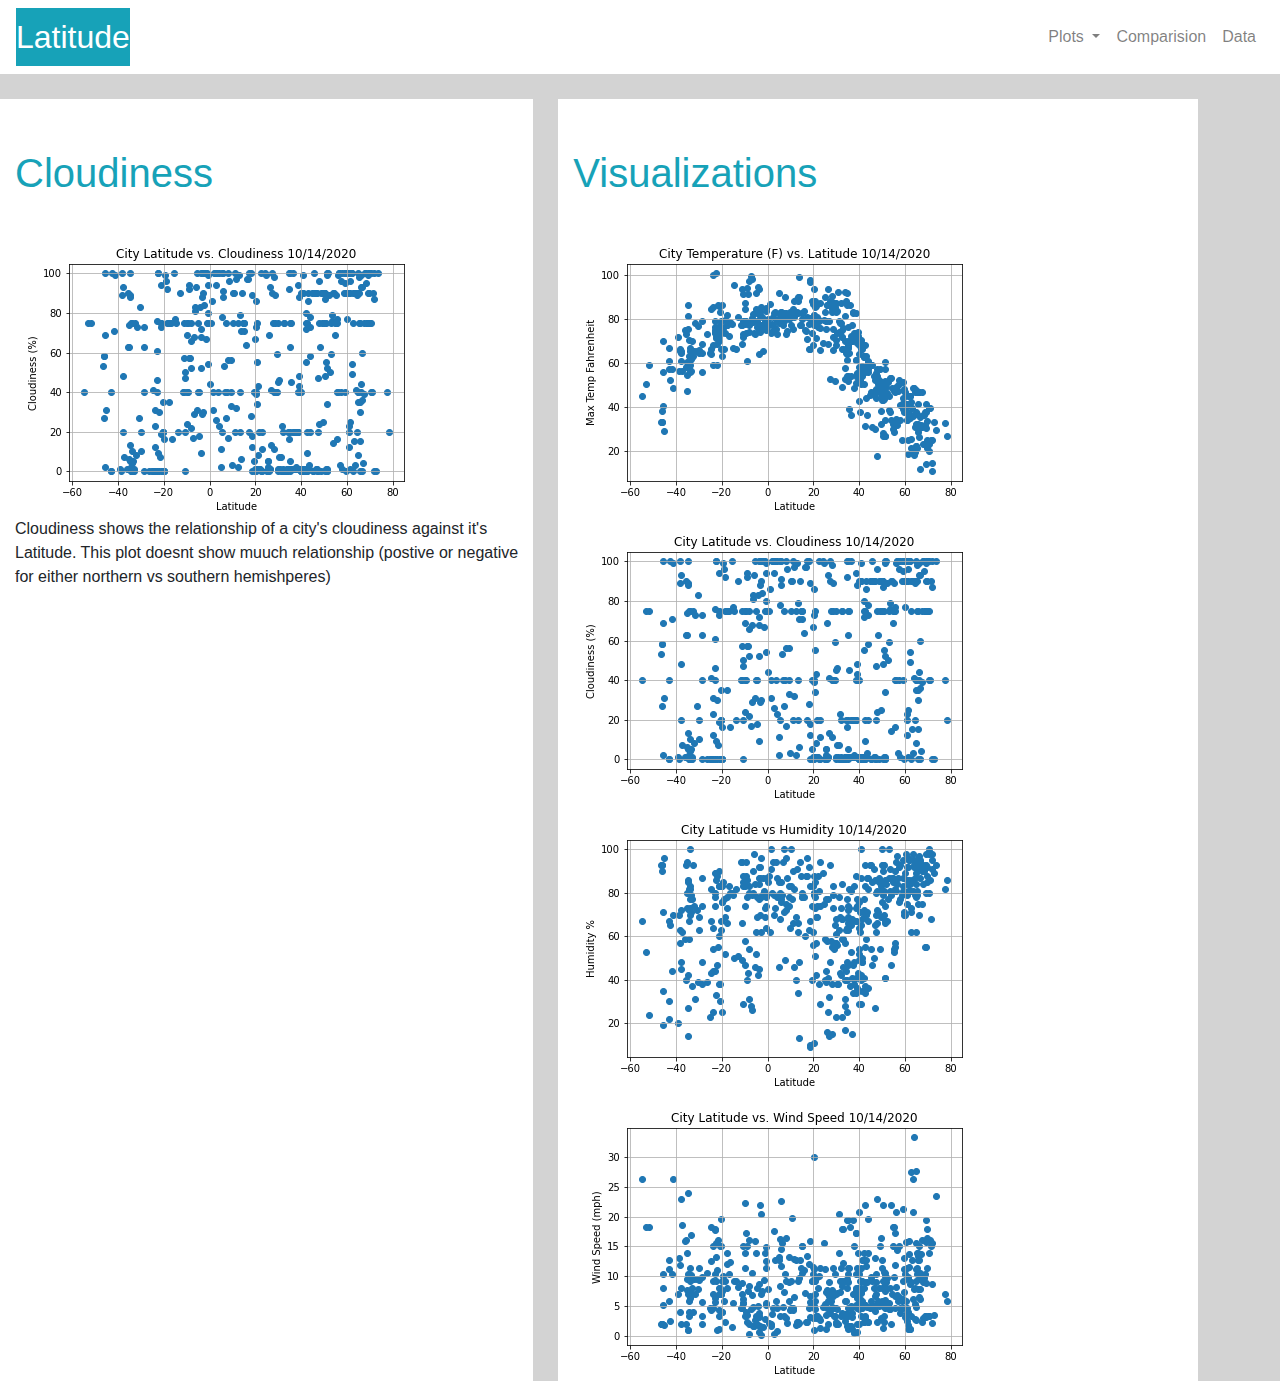
<file: WebVisualizations/assets/cloudiness.html>
<!DOCTYPE html>
<html lang="en">

    <head>
        <meta charset="UTF-8">
        <title>Web Challenge</title>
        <link rel="stylesheet" href="https://stackpath.bootstrapcdn.com/bootstrap/4.3.1/css/bootstrap.min.css" integrity="sha384-ggOyR0iXCbMQv3Xipma34MD+dH/1fQ784/j6cY/iJTQUOhcWr7x9JvoRxT2MZw1T" crossorigin="anonymous">
        <link rel="stylesheet" type="text/css" href="style.css">
    </head>

    <body>
        <nav class="navbar navbar-expand-lg navbar-light" id = "test999" >
            <a class="navbar-brand bg-info text-white" id = "test123" href="index.html">Latitude</a>
            <button class="navbar-toggler border" type="button" data-toggle="collapse" data-target="#navbarSupportedContent" aria-controls="navbarSupportedContent" aria-expanded="false" aria-label="Toggle navigation">
                <span class="navbar-toggler-icon"></span>
            </button>

            <div class="collapse navbar-collapse" id="navbarSupportedContent">
                <ul class="navbar-nav ml-auto">
                    <li class="nav-item dropdown">
                        <a class="nav-link  pull-right dropdown-toggle" href="#" id="navbarDropdown" role="button" data-toggle="dropdown" aria-haspopup="true" aria-expanded="false">
                            Plots
                        </a>
                        <div class="dropdown-menu" aria-labelledby="navbarDropdown">
                            <a class="dropdown-item" href="MaxTemp.html">Max Temp</a>
                            <a class="dropdown-item" href="humidity.html">Humidity</a>
                            <a class="dropdown-item" href="cloudiness.html">Cloudiness</a>
                            <a class="dropdown-item" href="windspeed.html">Windspeed</a>
                        </div>
                    </li>
                    <li class="nav=item">
                        <a class="nav-link" href="Comparison.html">Comparision</a>
                    </li>
                    <li class="nav-item">
                        <a class="nav-link" href="data.html">Data</a>
                    </li>
    
      
        
                </ul>
     
            </div>
        </nav>
        <div class="container-fluid">
            <!--Normally these medium columns go full wide on small screen sizes-->
            <div class="row">
              
                <div class="col-md-5 .d-md-flex leftbox " >
                  <h1 id="header">
                    Cloudiness
                  </h1>
                  <br>
                  <a href="cloudiness.html"><img class= "latx" src="../visualizations/Latitude vs. Cloudiness Plot.png" alt="..." ></a>
                  <p>Cloudiness shows the relationship of a city's cloudiness against it's Latitude. 
                      This plot doesnt show muuch relationship (postive or negative for either northern vs southern hemishperes) </p>
                </div> 
      
                <div class="col-md-6 rightbox">
                  <h1 id="header2">
                      Visualizations
                  </h1>
                  <br>
                  
                   <a href="MaxTemp.html"> <img src="../visualizations/Latitude vs. Temperature (F) .png" alt="..."  ></a>
                  
        
                  
                   <a href="cloudiness.html"> <img src="../visualizations/Latitude vs. Cloudiness Plot.png" alt="..." ></a>
                 
                
        
                
                    <a href="humidity.html"> <img src="../visualizations/Latitude vs. Humidity Plot.png" alt="..." ></a>
              
               
                  <a href="windspeed.html"> <img src="../visualizations/Latitude vs. Wind Speed Plot.png" alt="..." ></a>
               
                </div>
              
            </div>
          </div>

        <script src="https://code.jquery.com/jquery-3.3.1.slim.min.js" integrity="sha384-q8i/X+965DzO0rT7abK41JStQIAqVgRVzpbzo5smXKp4YfRvH+8abtTE1Pi6jizo" crossorigin="anonymous"></script>
        <script src="https://cdnjs.cloudflare.com/ajax/libs/popper.js/1.14.7/umd/popper.min.js" integrity="sha384-UO2eT0CpHqdSJQ6hJty5KVphtPhzWj9WO1clHTMGa3JDZwrnQq4sF86dIHNDz0W1" crossorigin="anonymous"></script>
        <script src="https://stackpath.bootstrapcdn.com/bootstrap/4.3.1/js/bootstrap.min.js" integrity="sha384-JjSmVgyd0p3pXB1rRibZUAYoIIy6OrQ6VrjIEaFf/nJGzIxFDsf4x0xIM+B07jRM" crossorigin="anonymous"></script>
    

    </body>
</html>
</file>
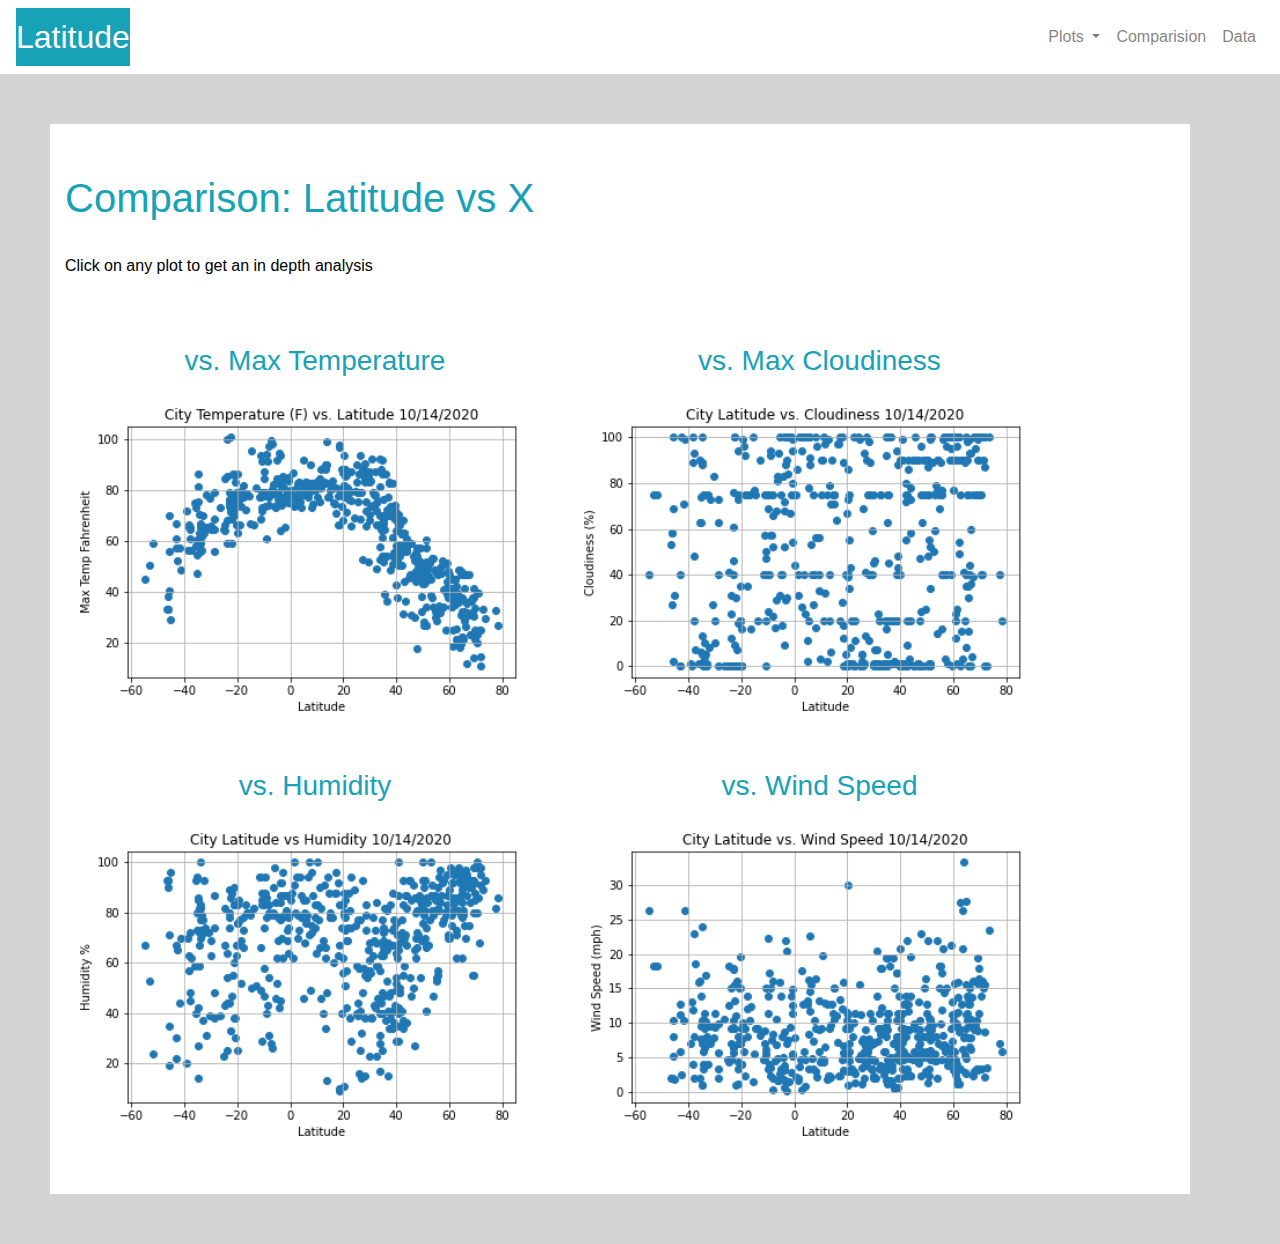
<file: WebVisualizations/assets/Comparison.html>
<!DOCTYPE html>
<html lang="en">

<head>
  <meta charset="UTF-8">
  <title>Web Challenge</title>
  <link rel="stylesheet" href="https://stackpath.bootstrapcdn.com/bootstrap/4.3.1/css/bootstrap.min.css" integrity="sha384-ggOyR0iXCbMQv3Xipma34MD+dH/1fQ784/j6cY/iJTQUOhcWr7x9JvoRxT2MZw1T" crossorigin="anonymous">
  <link rel="stylesheet" type="text/css" href="style.css">
</head>

<body>
  <nav class="navbar navbar-expand-lg navbar-light" id = "test999" >
    <a class="navbar-brand bg-info text-white" id = "test123" href="index.html">Latitude</a>
      <button class="navbar-toggler border" type="button" data-toggle="collapse" data-target="#navbarSupportedContent" aria-controls="navbarSupportedContent" aria-expanded="false" aria-label="Toggle navigation">
        <span class="navbar-toggler-icon"></span>
      </button>

    <div class="collapse navbar-collapse" id="navbarSupportedContent">
      <ul class="navbar-nav ml-auto">
        <li class="nav-item dropdown">
          <a class="nav-link  pull-right dropdown-toggle" href="#" id="navbarDropdown" role="button" data-toggle="dropdown" aria-haspopup="true" aria-expanded="false">
            Plots
          </a>
          <div class="dropdown-menu " aria-labelledby="navbarDropdown">
             <a class="dropdown-item" href="MaxTemp.html">Max Temp</a>
             <a class="dropdown-item" href="humidity.html">Humidity</a>
             <a class="dropdown-item" href="cloudiness.html">Cloudiness</a>
             <a class="dropdown-item" href="windspeed.html">Windspeed</a>
           </div>
         </li>
        <li class="nav=item">
          <a class="nav-link" href="Comparison.html">Comparision</a>
        </li>
        <li class="nav-item">
            <a class="nav-link" href="data.html">Data</a>
        </li>
      </ul>
    </div>
  </nav>



 
  <div class="container comparison">
        <div class="row">
      
            <div class="col-md-12" >
                <h1 id="header">
                    Comparison: Latitude vs X
                </h1>
                <br>
                <p id = "note">Click on any plot to get an in depth analysis</p>
                <div class="imgtest" >   
                    <a><h3>vs. Max Temperature</h3></a>
                    <a href="imgtest MaxTemp.html"> 
                    <img class="img-fluid"  src="../visualizations/Latitude vs. Temperature (F) .png" alt="..." > 
                     </a>
                </div>
                <div class="imgtest" > 
                    <a><h3>vs. Max Cloudiness</h3></a>  
                    
                    <a href="cloudiness.html"> <img class="img-fluid"  src="../visualizations/Latitude vs. Cloudiness Plot.png" alt="..." ></a>
                </div>
                  
                <div class="imgtest" >     
                    <a><h3>vs. Humidity</h3></a>  
                    
                    <a href="humidity.html"> <img class="img-fluid" src="../visualizations/Latitude vs. Humidity Plot.png" alt="..." ></a>
                </div>
                <div class="imgtest"  >    
                    <a><h3>vs. Wind Speed</h3></a>  
                    <a href="windspeed.html"> <img class="img-fluid" src="../visualizations/Latitude vs. Wind Speed Plot.png" alt="..." ></a>
                </div>

            </div> 
        </div>
    </div>


  <script src="https://code.jquery.com/jquery-3.3.1.slim.min.js" integrity="sha384-q8i/X+965DzO0rT7abK41JStQIAqVgRVzpbzo5smXKp4YfRvH+8abtTE1Pi6jizo" crossorigin="anonymous"></script>
  <script src="https://cdnjs.cloudflare.com/ajax/libs/popper.js/1.14.7/umd/popper.min.js" integrity="sha384-UO2eT0CpHqdSJQ6hJty5KVphtPhzWj9WO1clHTMGa3JDZwrnQq4sF86dIHNDz0W1" crossorigin="anonymous"></script>
  <script src="https://stackpath.bootstrapcdn.com/bootstrap/4.3.1/js/bootstrap.min.js" integrity="sha384-JjSmVgyd0p3pXB1rRibZUAYoIIy6OrQ6VrjIEaFf/nJGzIxFDsf4x0xIM+B07jRM" crossorigin="anonymous"></script>
</body>

</html>
</file>
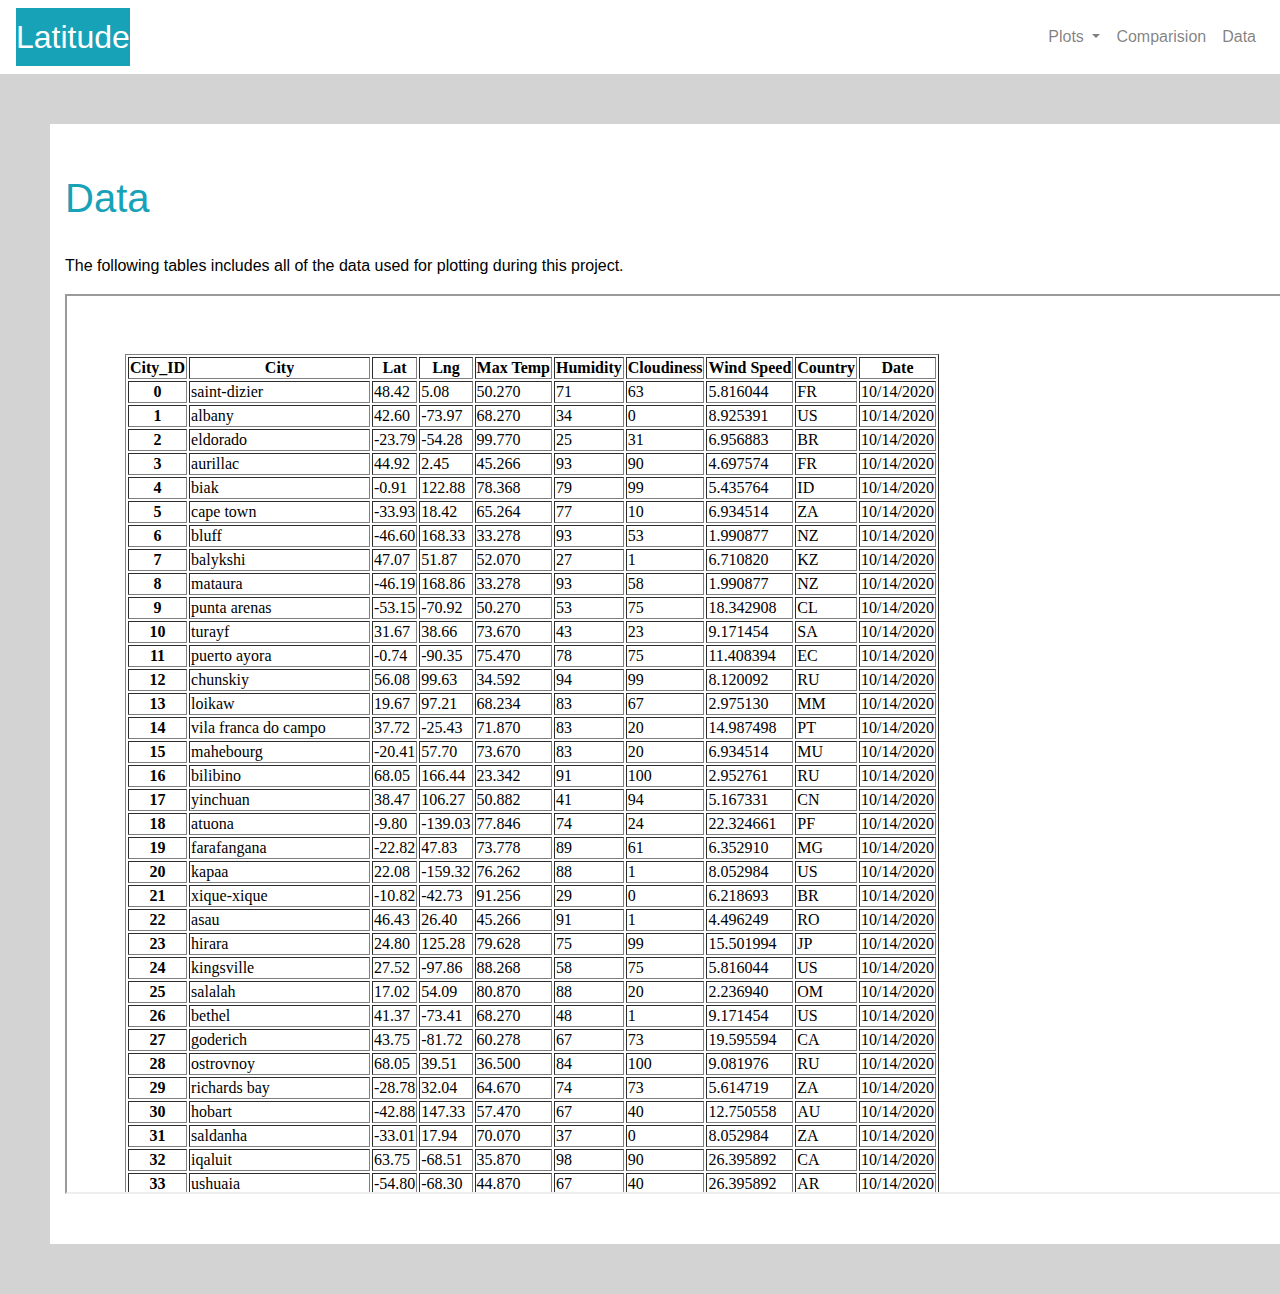
<file: WebVisualizations/assets/data.html>
<!DOCTYPE html>
<html lang="en">

<head>
  <meta charset="UTF-8">
  <title>Web Challenge</title>
  <link rel="stylesheet" href="https://stackpath.bootstrapcdn.com/bootstrap/4.3.1/css/bootstrap.min.css" integrity="sha384-ggOyR0iXCbMQv3Xipma34MD+dH/1fQ784/j6cY/iJTQUOhcWr7x9JvoRxT2MZw1T" crossorigin="anonymous">
  <link rel="stylesheet" type="text/css" href="style.css">
</head>

<body>
  <nav class="navbar navbar-expand-lg navbar-light" id = "test999" >
    <a class="navbar-brand bg-info text-white" id = "test123" href="index.html">Latitude</a>
      <button class="navbar-toggler border" type="button" data-toggle="collapse" data-target="#navbarSupportedContent" aria-controls="navbarSupportedContent" aria-expanded="false" aria-label="Toggle navigation">
        <span class="navbar-toggler-icon"></span>
      </button>

    <div class="collapse navbar-collapse" id="navbarSupportedContent">
      <ul class="navbar-nav ml-auto">
        <li class="nav-item dropdown">
          <a class="nav-link  pull-right dropdown-toggle" href="#" id="navbarDropdown" role="button" data-toggle="dropdown" aria-haspopup="true" aria-expanded="false">
            Plots
          </a>
          <div class="dropdown-menu " aria-labelledby="navbarDropdown">
             <a class="dropdown-item" href="MaxTemp.html">Max Temp</a>
             <a class="dropdown-item" href="humidity.html">Humidity</a>
             <a class="dropdown-item" href="cloudiness.html">Cloudiness</a>
             <a class="dropdown-item" href="windspeed.html">Windspeed</a>
           </div>
         </li>
        <li class="nav=item">
          <a class="nav-link" href="Comparison.html">Comparision</a>
        </li>
        <li class="nav-item">
          <a class="nav-link" href="data.html">Data</a>
        </li>
      </ul>
    </div>
  </nav>



 
    <!-- <div class="container-fluid comparison data">
        <div class="row">
      
            <div class="col-md-10 " >
                <h1 id="header">
                    Data
                </h1>
                <br>
                <p id = "note">The following tables includes all of the data used for plotting during this project.</p>
                <div class="iframe" > 
                   
                   <iframe class="table table-striped" src="../Resources/WeatherPy_test.html" title="Weather Data"></iframe>
                 
                </div>
                
            </div> 
        </div>
    </div> -->

      <div class="container-fluid comparison data">
        
           
                <h1 id="header">
                    Data
                </h1>
                <br>
                <p id = "note">The following tables includes all of the data used for plotting during this project.</p>
                <div class="iframe" > 
                   
                     <iframe  src="../Resources/WeatherPy_test.html" title="Weather Data"> </iframe> 
                  
                  
                   
                 
                </div>
                
             
        
    </div> 






    <script src="https://code.jquery.com/jquery-3.3.1.slim.min.js" integrity="sha384-q8i/X+965DzO0rT7abK41JStQIAqVgRVzpbzo5smXKp4YfRvH+8abtTE1Pi6jizo" crossorigin="anonymous"></script>
    <script src="https://cdnjs.cloudflare.com/ajax/libs/popper.js/1.14.7/umd/popper.min.js" integrity="sha384-UO2eT0CpHqdSJQ6hJty5KVphtPhzWj9WO1clHTMGa3JDZwrnQq4sF86dIHNDz0W1" crossorigin="anonymous"></script>
    <script src="https://stackpath.bootstrapcdn.com/bootstrap/4.3.1/js/bootstrap.min.js" integrity="sha384-JjSmVgyd0p3pXB1rRibZUAYoIIy6OrQ6VrjIEaFf/nJGzIxFDsf4x0xIM+B07jRM" crossorigin="anonymous"></script>
  </body>

</html>
</file>
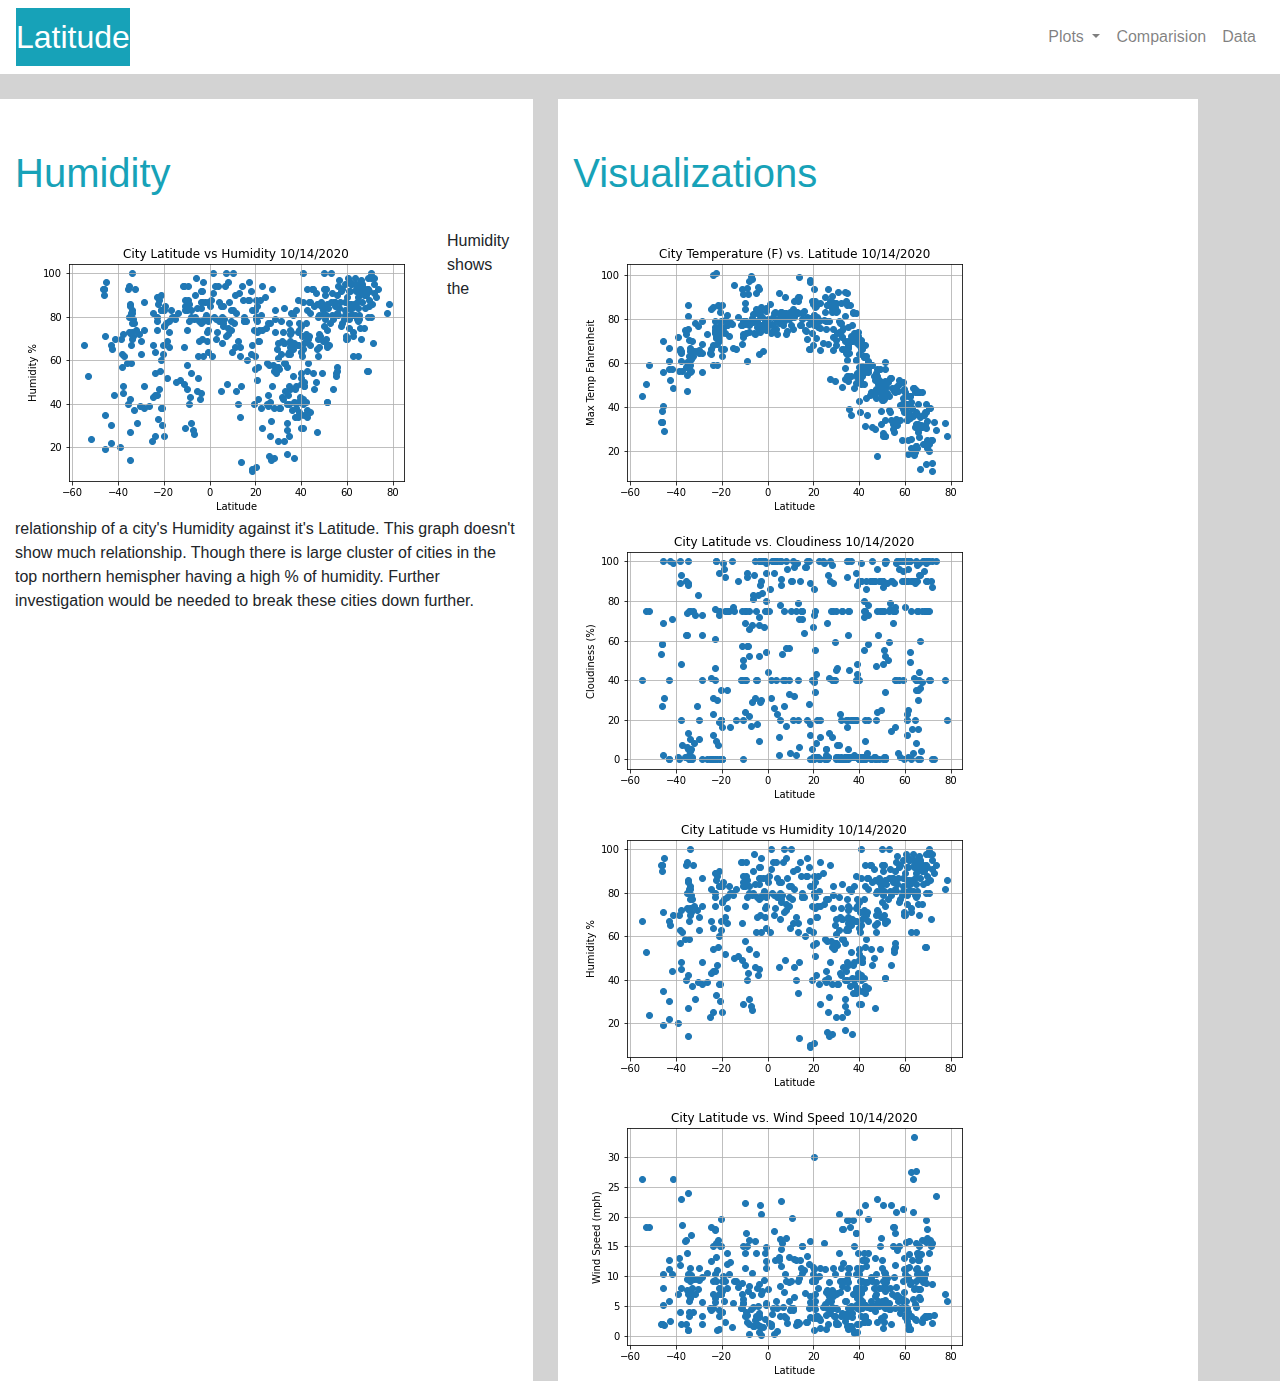
<file: WebVisualizations/assets/humidity.html>
<!DOCTYPE html>
<html lang="en">

    <head>
        <meta charset="UTF-8">
        <title>Web Challenge</title>
        <link rel="stylesheet" href="https://stackpath.bootstrapcdn.com/bootstrap/4.3.1/css/bootstrap.min.css" integrity="sha384-ggOyR0iXCbMQv3Xipma34MD+dH/1fQ784/j6cY/iJTQUOhcWr7x9JvoRxT2MZw1T" crossorigin="anonymous">
        <link rel="stylesheet" type="text/css" href="style.css">
    </head>

    <body>
        <nav class="navbar navbar-expand-lg navbar-light" id = "test999" >
            <a class="navbar-brand bg-info text-white" id = "test123" href="index.html">Latitude</a>
            <button class="navbar-toggler border" type="button" data-toggle="collapse" data-target="#navbarSupportedContent" aria-controls="navbarSupportedContent" aria-expanded="false" aria-label="Toggle navigation">
                <span class="navbar-toggler-icon"></span>
            </button>

            <div class="collapse navbar-collapse" id="navbarSupportedContent">
                <ul class="navbar-nav ml-auto">
                    <li class="nav-item dropdown">
                        <a class="nav-link  pull-right dropdown-toggle" href="#" id="navbarDropdown" role="button" data-toggle="dropdown" aria-haspopup="true" aria-expanded="false">
                            Plots
                        </a>
                        <div class="dropdown-menu" aria-labelledby="navbarDropdown">
                            <a class="dropdown-item" href="MaxTemp.html">Max Temp</a>
                            <a class="dropdown-item" href="humidity.html">Humidity</a>
                            <a class="dropdown-item" href="cloudiness.html">Cloudiness</a>
                            <a class="dropdown-item" href="windspeed.html">Windspeed</a>
                        </div>
                    </li>
                    <li class="nav=item">
                        <a class="nav-link" href="Comparison.html">Comparision</a>
                    </li>
                    <li class="nav-item">
                        <a class="nav-link" href="data.html">Data</a>
                    </li>
    
      
        
                </ul>
     
            </div>
        </nav>
        <div class="container-fluid">
            <!--Normally these medium columns go full wide on small screen sizes-->
            <div class="row">
              
                <div class="col-lg-5 col-md-5 .d-md-flex leftbox " >
                  <h1 id="header">
                    Humidity
                  </h1>
                  <br>
                  <a href="humidity.html"><img class= "latx" src="../visualizations/Latitude vs. Humidity Plot.png" alt="..." ></a>
                  <p>Humidity shows the relationship of a city's Humidity against it's Latitude. 
                      This graph doesn't show much relationship. Though there is large cluster of cities in the top northern hemispher having a high % of humidity.
                    Further investigation would be needed to break these cities down further. </p>
                </div> 
      
                <div class="col-lg-6 col-md-6 rightbox">
                  <h1 id="header2">
                      Visualizations
                  </h1>
                  <br>
                  
                  <a href="MaxTemp.html"> <img src="../visualizations/Latitude vs. Temperature (F) .png" alt="..."  ></a>
                  
        
                  
                  <a href="cloudiness.html"> <img src="../visualizations/Latitude vs. Cloudiness Plot.png" alt="..." ></a>
                
               
       
               
                   <a href="humidity.html"> <img src="../visualizations/Latitude vs. Humidity Plot.png" alt="..." ></a>
             
              
                 <a href="windspeed.html"> <img src="../visualizations/Latitude vs. Wind Speed Plot.png" alt="..." ></a>
               
                </div>
              
            </div>
          </div>

        <script src="https://code.jquery.com/jquery-3.3.1.slim.min.js" integrity="sha384-q8i/X+965DzO0rT7abK41JStQIAqVgRVzpbzo5smXKp4YfRvH+8abtTE1Pi6jizo" crossorigin="anonymous"></script>
        <script src="https://cdnjs.cloudflare.com/ajax/libs/popper.js/1.14.7/umd/popper.min.js" integrity="sha384-UO2eT0CpHqdSJQ6hJty5KVphtPhzWj9WO1clHTMGa3JDZwrnQq4sF86dIHNDz0W1" crossorigin="anonymous"></script>
        <script src="https://stackpath.bootstrapcdn.com/bootstrap/4.3.1/js/bootstrap.min.js" integrity="sha384-JjSmVgyd0p3pXB1rRibZUAYoIIy6OrQ6VrjIEaFf/nJGzIxFDsf4x0xIM+B07jRM" crossorigin="anonymous"></script>
    

    </body>
</html>
</file>
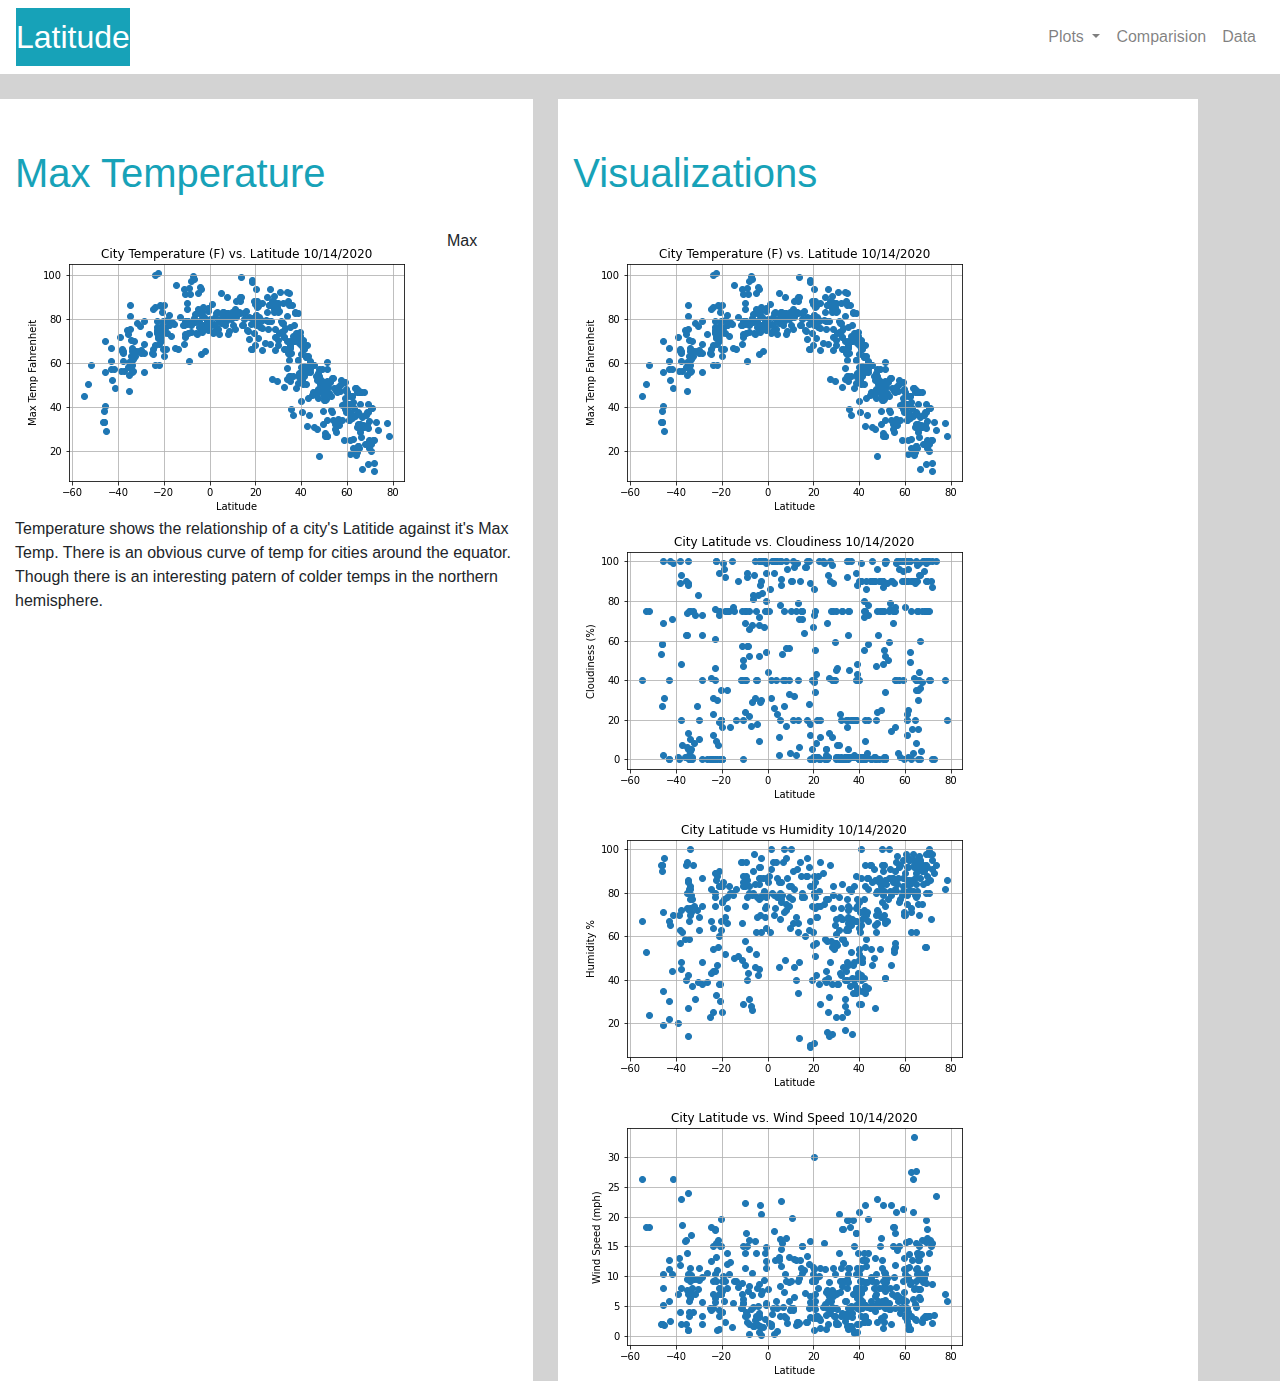
<file: WebVisualizations/assets/MaxTemp.html>
<!DOCTYPE html>
<html lang="en">

    <head>
        <meta charset="UTF-8">
        <title>Web Challenge</title>
        <link rel="stylesheet" href="https://stackpath.bootstrapcdn.com/bootstrap/4.3.1/css/bootstrap.min.css" integrity="sha384-ggOyR0iXCbMQv3Xipma34MD+dH/1fQ784/j6cY/iJTQUOhcWr7x9JvoRxT2MZw1T" crossorigin="anonymous">
        <link rel="stylesheet" type="text/css" href="style.css">
    </head>

    <body>
        <nav class="navbar navbar-expand-lg navbar-light" id = "test999" >
            <a class="navbar-brand bg-info text-white" id = "test123" href="index.html">Latitude</a>
            <button class="navbar-toggler border" type="button" data-toggle="collapse" data-target="#navbarSupportedContent" aria-controls="navbarSupportedContent" aria-expanded="false" aria-label="Toggle navigation">
                <span class="navbar-toggler-icon"></span>
            </button>

            <div class="collapse navbar-collapse" id="navbarSupportedContent">
                <ul class="navbar-nav ml-auto">
                    <li class="nav-item dropdown">
                        <a class="nav-link  pull-right dropdown-toggle" href="#" id="navbarDropdown" role="button" data-toggle="dropdown" aria-haspopup="true" aria-expanded="false">
                            Plots
                        </a>
                        <div class="dropdown-menu" aria-labelledby="navbarDropdown">
                            <a class="dropdown-item" href="MaxTemp.html">Max Temp</a>
                            <a class="dropdown-item" href="humidity.html">Humidity</a>
                            <a class="dropdown-item" href="cloudiness.html">Cloudiness</a>
                            <a class="dropdown-item" href="windspeed.html">Windspeed</a>
                        </div>
                    </li>
                    <li class="nav=item">
                        <a class="nav-link" href="Comparison.html">Comparision</a>
                    </li>
                    <li class="nav-item">
                        <a class="nav-link" href="data.html">Data</a>
                    </li>
    
      
        
                </ul>
     
            </div>
        </nav>
        <div class="container-fluid">
            <!--Normally these medium columns go full wide on small screen sizes-->
            <div class="row">
              
                <div class="col-md-5  col-lg-5 .d-md-flex leftbox " >
                  <h1 id="header">
                    Max Temperature
                  </h1>
                  <br>
                  <a href="MaxTemp.html"><img class= "latx" src="../visualizations/Latitude vs. Temperature (F) .png" alt="..." ></a>
                  <p>Max Temperature shows the relationship of a city's Latitide against it's Max Temp. 
                    There is an obvious curve of temp for cities around the equator. 
                    Though there is an interesting patern of colder temps in the northern hemisphere. </p>
                </div> 
      
                <div class="col-md-6 col-lg-6 rightbox">
                  <h1 id="header2">
                      Visualizations
                  </h1>
                  <br>
                  
                  <a href="MaxTemp.html"> <img src="../visualizations/Latitude vs. Temperature (F) .png" alt="..."  ></a>
                  
        
                  
                  <a href="cloudiness.html"> <img src="../visualizations/Latitude vs. Cloudiness Plot.png" alt="..." ></a>
                
               
       
               
                   <a href="humidity.html"> <img src="../visualizations/Latitude vs. Humidity Plot.png" alt="..." ></a>
             
              
                 <a href="windspeed.html"> <img src="../visualizations/Latitude vs. Wind Speed Plot.png" alt="..." ></a>
               
                </div>
              
            </div>
          </div>

        <script src="https://code.jquery.com/jquery-3.3.1.slim.min.js" integrity="sha384-q8i/X+965DzO0rT7abK41JStQIAqVgRVzpbzo5smXKp4YfRvH+8abtTE1Pi6jizo" crossorigin="anonymous"></script>
        <script src="https://cdnjs.cloudflare.com/ajax/libs/popper.js/1.14.7/umd/popper.min.js" integrity="sha384-UO2eT0CpHqdSJQ6hJty5KVphtPhzWj9WO1clHTMGa3JDZwrnQq4sF86dIHNDz0W1" crossorigin="anonymous"></script>
        <script src="https://stackpath.bootstrapcdn.com/bootstrap/4.3.1/js/bootstrap.min.js" integrity="sha384-JjSmVgyd0p3pXB1rRibZUAYoIIy6OrQ6VrjIEaFf/nJGzIxFDsf4x0xIM+B07jRM" crossorigin="anonymous"></script>
    

    </body>
</html>
</file>
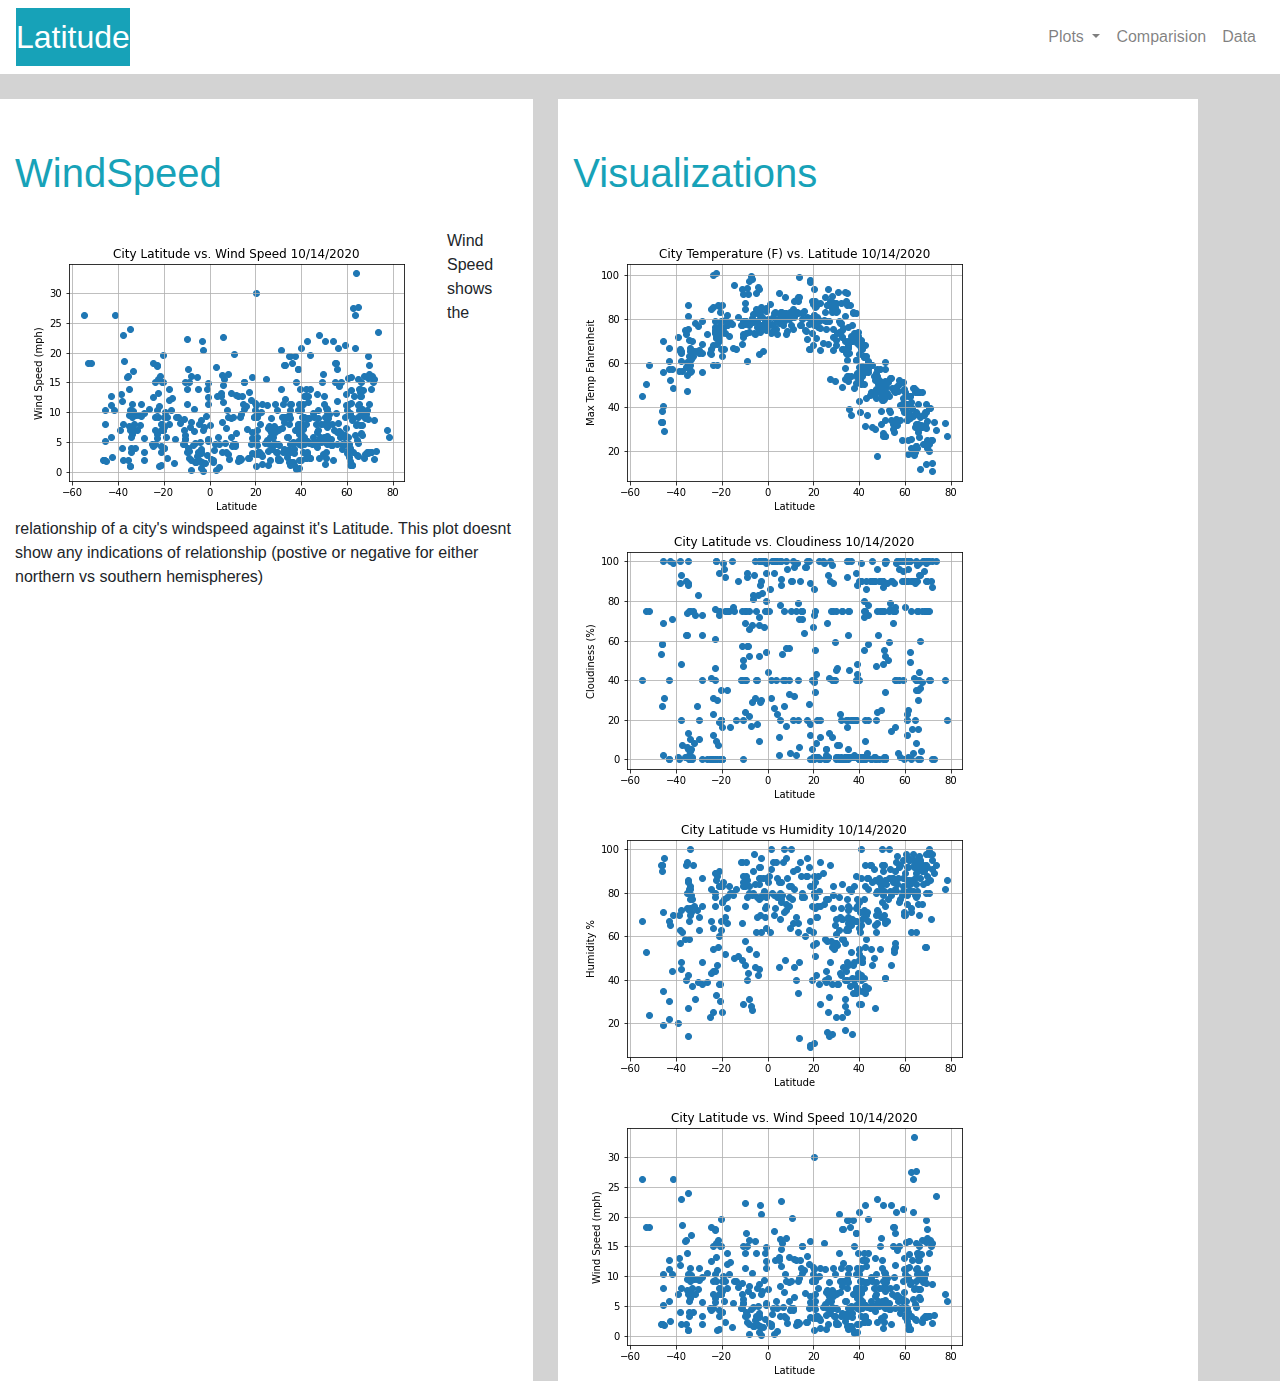
<file: WebVisualizations/assets/windspeed.html>
<!DOCTYPE html>
<html lang="en">

    <head>
        <meta charset="UTF-8">
        <title>Web Challenge</title>
        <link rel="stylesheet" href="https://stackpath.bootstrapcdn.com/bootstrap/4.3.1/css/bootstrap.min.css" integrity="sha384-ggOyR0iXCbMQv3Xipma34MD+dH/1fQ784/j6cY/iJTQUOhcWr7x9JvoRxT2MZw1T" crossorigin="anonymous">
        <link rel="stylesheet" type="text/css" href="style.css">
    </head>

    <body>
        <nav class="navbar navbar-expand-lg navbar-light" id = "test999" >
            <a class="navbar-brand bg-info text-white" id = "test123" href="index.html">Latitude</a>
            <button class="navbar-toggler border" type="button" data-toggle="collapse" data-target="#navbarSupportedContent" aria-controls="navbarSupportedContent" aria-expanded="false" aria-label="Toggle navigation">
                <span class="navbar-toggler-icon"></span>
            </button>

            <div class="collapse navbar-collapse" id="navbarSupportedContent">
                <ul class="navbar-nav ml-auto">
                    <li class="nav-item dropdown">
                        <a class="nav-link  pull-right dropdown-toggle" href="#" id="navbarDropdown" role="button" data-toggle="dropdown" aria-haspopup="true" aria-expanded="false">
                            Plots
                        </a>
                        <div class="dropdown-menu" aria-labelledby="navbarDropdown">
                            <a class="dropdown-item" href="MaxTemp.html">Max Temp</a>
                            <a class="dropdown-item" href="humidity.html">Humidity</a>
                            <a class="dropdown-item" href="cloudiness.html">Cloudiness</a>
                            <a class="dropdown-item" href="windspeed.html">Windspeed</a>
                        </div>
                    </li>
                    <li class="nav=item">
                        <a class="nav-link" href="Comparison.html">Comparision</a>
                    </li>
                    <li class="nav-item">
                        <a class="nav-link" href="data.html">Data</a>
                    </li>
    
      
        
                </ul>
     
            </div>
        </nav>
        <div class="container-fluid">
            <!--Normally these medium columns go full wide on small screen sizes-->
            <div class="row">
              
                <div class="col-md-5 .d-md-flex leftbox " >
                  <h1 id="header">
                    WindSpeed
                  </h1>
                  <br>
                  <a href="windspeed.html"><img class= "latx" src="../visualizations/Latitude vs. Wind Speed Plot.png" alt="..." ></a>
                  <p>Wind Speed shows the relationship of a city's windspeed against it's Latitude. 
                      This plot doesnt show any indications of relationship (postive or negative for either northern vs southern hemispheres) </p>
                </div> 
      
                <div class="col-md-6 rightbox">
                  <h1 id="header2">
                      Visualizations
                  </h1>
                  <br>
                  
                   <a href="MaxTemp.html"> <img src="../visualizations/Latitude vs. Temperature (F) .png" alt="..."  ></a>
                  
        
                  
                   <a href="cloudiness.html"> <img src="../visualizations/Latitude vs. Cloudiness Plot.png" alt="..." ></a>
                 
                
        
                
                    <a href="humidity.html"> <img src="../visualizations/Latitude vs. Humidity Plot.png" alt="..." ></a>
              
               
                  <a href="windspeed.html"> <img src="../visualizations/Latitude vs. Wind Speed Plot.png" alt="..." ></a>
               
                </div>
              
            </div>
          </div>

        <script src="https://code.jquery.com/jquery-3.3.1.slim.min.js" integrity="sha384-q8i/X+965DzO0rT7abK41JStQIAqVgRVzpbzo5smXKp4YfRvH+8abtTE1Pi6jizo" crossorigin="anonymous"></script>
        <script src="https://cdnjs.cloudflare.com/ajax/libs/popper.js/1.14.7/umd/popper.min.js" integrity="sha384-UO2eT0CpHqdSJQ6hJty5KVphtPhzWj9WO1clHTMGa3JDZwrnQq4sF86dIHNDz0W1" crossorigin="anonymous"></script>
        <script src="https://stackpath.bootstrapcdn.com/bootstrap/4.3.1/js/bootstrap.min.js" integrity="sha384-JjSmVgyd0p3pXB1rRibZUAYoIIy6OrQ6VrjIEaFf/nJGzIxFDsf4x0xIM+B07jRM" crossorigin="anonymous"></script>
    

    </body>
</html>
</file>
<file: style.css>
.latx {
    display: inline-block;
    min-width: 300px;
    max-width: 300px;
    float: left;
    
    }
.navbar-brand {
    font-size: 2em;
    color: skyblue

}

/*img {
    min-width: 200px;
    max-width: 500px;
}*/

body {
    background-color: lightgrey;
  }
.rightbox{
    background-color: white;
    padding-top: 50px;
    margin-top: 25px;
}
.leftbox{
    padding-top: 50px;
    background-color: white;
    margin-right: 25px;
    margin-top: 25px;

}
.leftbox img {
    min-width: 200px;
    max-width: 500px;
}

.comparison {
    padding-top: 50px;
    background-color: white;
    color:#17a2b8;
    margin-top: 50px;
    
    
    
    
    

    
}

/*.comparison img {
    min-width: 500px;
    max-width: 500px;
}*/

.imgtest {
    
    
    border: #17a2b8;
    text-align: center;
    float: left;
    margin-top: 50px;
    min-width: 40%;
   
    
}
/*
.x7up {

    text-align: center;
   
    margin-top: 50px;
    color:#17a2b8;
    
   
    float: left;
    width: 10%;
    padding: 5px;

}*/

#note {
    color: black
}

.data{
    margin-top: 50px;
}

iframe {
    padding-top: 50px;
    display: block;
    min-width: 100%;
    max-width: 100%;
    min-height: 100vh;
    max-height: 100%;
    padding-left: 50px;
    margin-left: auto ;
    margin-right: auto ;
}


#header {
    color:#17a2b8;
}
#header2 {
    color:#17a2b8;
}

nav{
    background:white;
}
   
      /* On screens that are 992px or less, set the background color to blue */
@media  (max-width: 600px) {
    #test999 {
          background:#17a2b8;
          color:white;
    }
      }
</file>
<file: WebVisualizations/assets/style.css>
.latx {
    display: inline-block;
    min-width: 300px;
    max-width: 300px;
    float: left;
    
    }
.navbar-brand {
    font-size: 2em;
    color: skyblue

}

/*img {
    min-width: 200px;
    max-width: 500px;
}*/

body {
    background-color: lightgrey;
  }
.rightbox{
    background-color: white;
    padding-top: 50px;
    margin-top: 25px;
}
.leftbox{
    padding-top: 50px;
    background-color: white;
    margin-right: 25px;
    margin-top: 25px;

}
.leftbox img {
    min-width: 200px;
    max-width: 500px;
}

.comparison {
    padding-top: 50px;
    background-color: white;
    color:#17a2b8;
    margin-top: 50px;
    margin-left: 50px;
    margin-right: 200px;
    margin-bottom: 50px;
    padding-bottom: 50px;
}

.comparison img {
    min-width: 500px;
    max-width: 500px;
}

.imgtest {
   /*min-width: 200px;
    max-width: 200px; */
    padding-top: 50px;
    background-color: white;
    margin-left: auto ;
    margin-right: auto ;
    display:inline-block;
    text-align: center;
    color:#17a2b8;
}

#note {
    color: black
}

.data{
    margin-top: 50px;
}

iframe {
    padding-top: 50px;
    display: block;
    min-width: 100%;
    max-width: 100%;
    min-height: 100vh;
    max-height: 100%;
    padding-left: 50px;
    margin-left: auto ;
    margin-right: auto ;
}


#header {
    color:#17a2b8;
}
#header2 {
    color:#17a2b8;
}

nav{
    background:white;
}
   
      /* On screens that are 992px or less, set the background color to blue */
@media  (max-width: 600px) {
    #test999 {
          background:#17a2b8;
          color:white;
    }
      }
</file>
